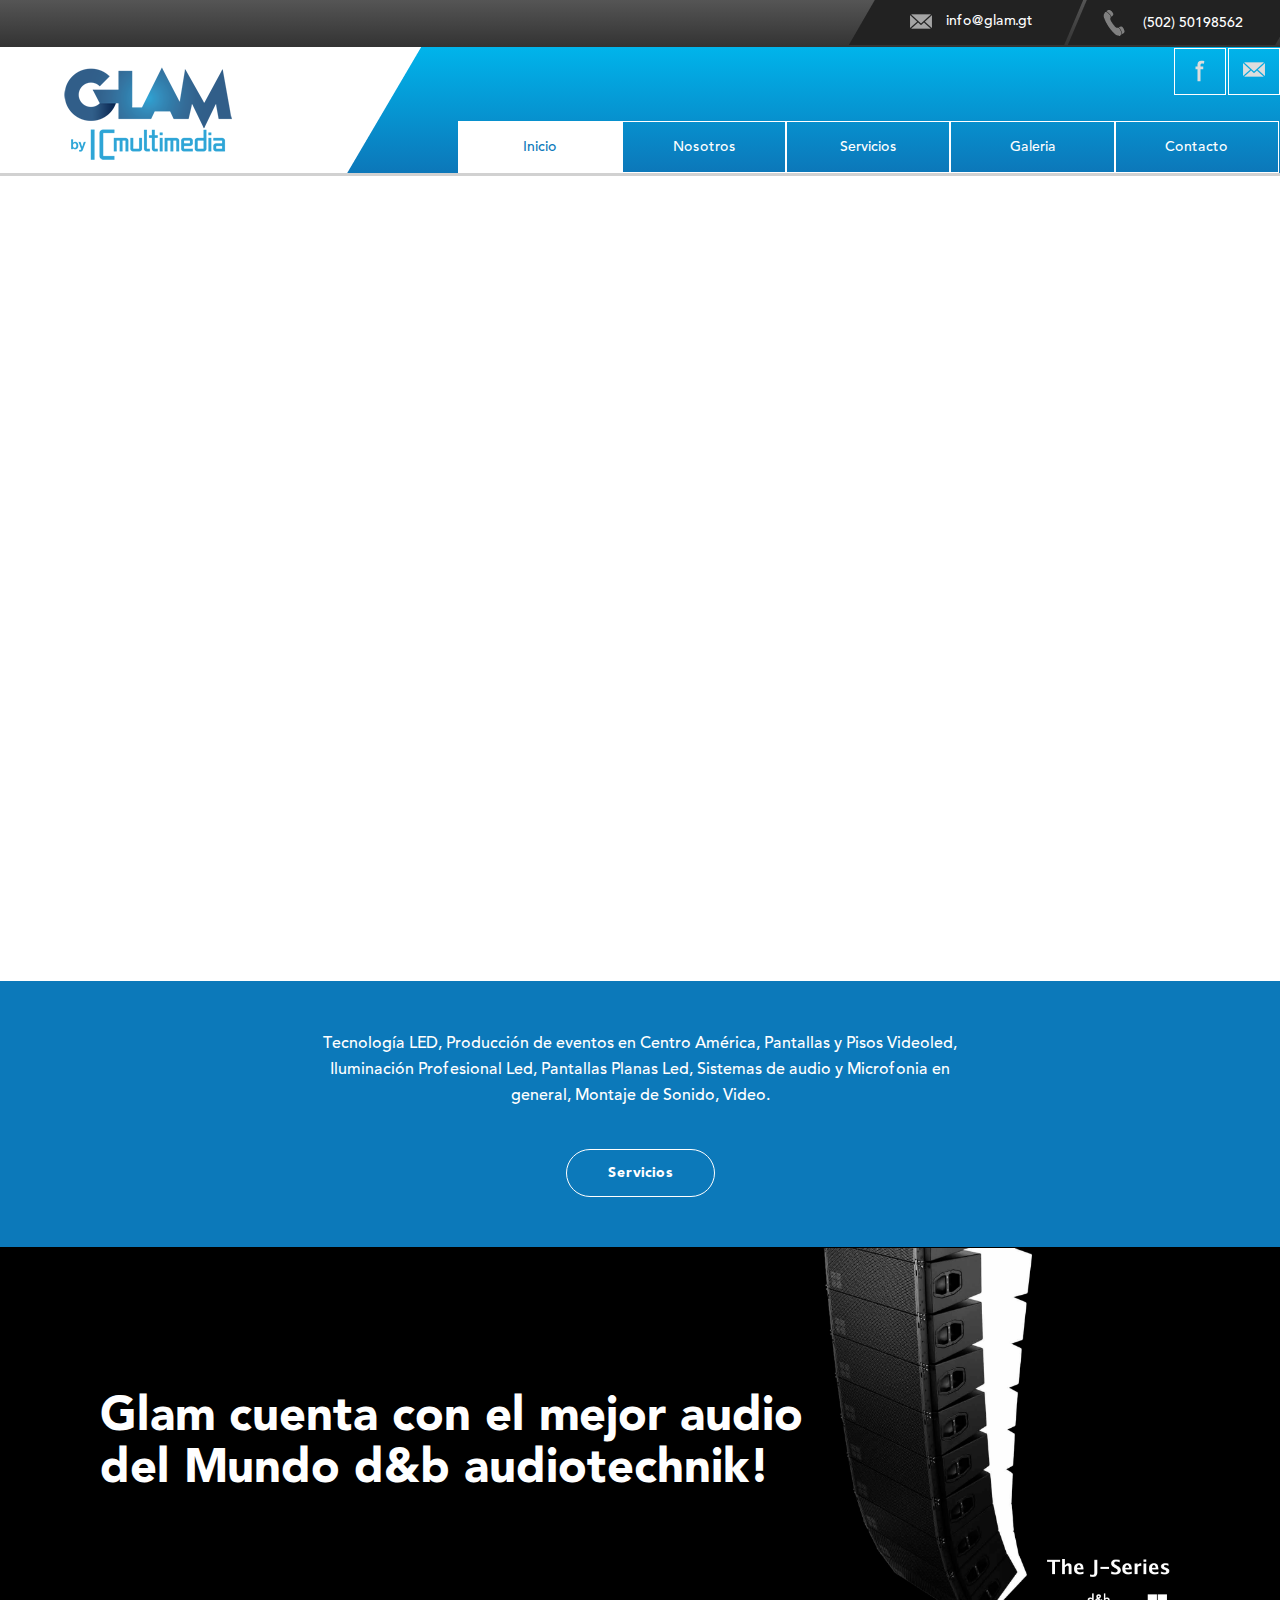
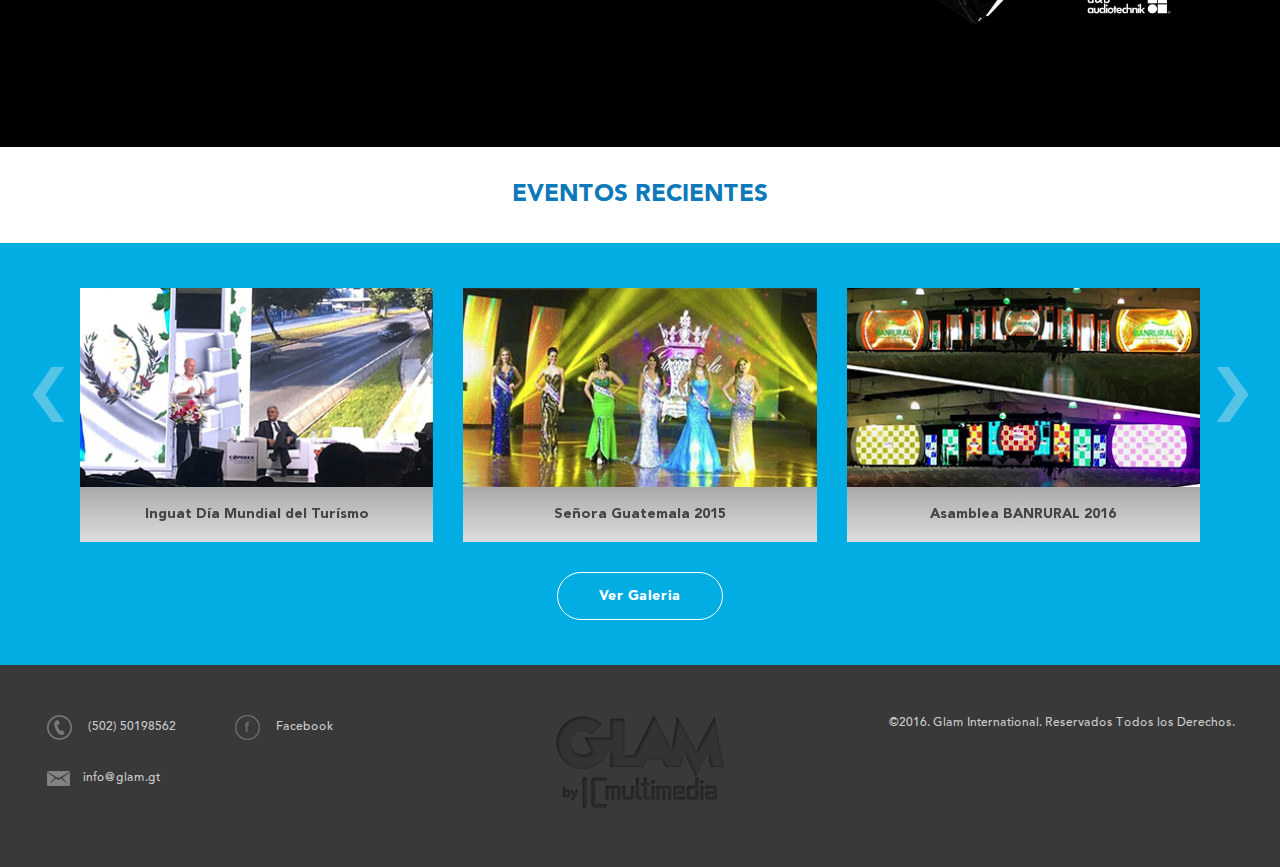
<file: index.html>
<!DOCTYPE html>
<html>
<head>
<meta charset="utf-8">
<meta name="viewport" content="width=device-width, initial-scale=1.0, user-scalable=no">
<meta name="keywords" content="tecnología LED, producción de eventos en Centro América, pantallas y pisos videoled, iluminación profesional led, pantallas planas led sistemas de audio y microfonia en general, montaje de sonido, iluminación y video" />
<meta name="description" content=" Tecnología LED, producción de eventos en Centro América, pantallas y pisos videoled, iluminación profesional led, pantallas planas led sistemas de audio y microfonia en general, montaje de sonido, iluminación y video" />

<link rel="stylesheet" type="text/css" href="css/bootstrap.css">
<link rel="stylesheet" type="text/css" href="css/all.css">
<link rel="stylesheet" type="text/css" href="css/fancybox.css">
<link rel="stylesheet" type="text/css" href="css/fonts.css">
<script src="js/jquery.js"></script>
<script src="js/bootstrap.js"></script>
<script src="js/fancybox.js"></script>
<link rel="shortcut icon" href="images/favicon.ico" type="image/x-icon">
<link rel="icon" href="images/favicon.ico" type="image/x-icon">
	<title>GLAM INTERNATIONAL</title>
  <meta name="google-site-verification" content="52lD4oOutCfhYsuH-i0SWv2_I3N_Fh8oRoFWXRzIprU" />
</head>

<body>
<header>
	<div class="tel_email">
		<div class="tel">
			<span><img src="images/telefono.png"></span><label>(502) 50198562</label>
		</div>
		<div class="email">
			<span><img src="images/email.png"></span><a href="mailto:info@glam.gt"> info@glam.gt</a>
		</div>
	</div>
	<div class="logo_menu">
		<div class="row">
			<div class="col-md-4 logo">
				<img src="images/logo.png">
			</div>
			<div class="col-md-8">
			<div class="row">
				<div class="col-md-12 social_link"><a href="https://www.facebook.com/GLAM-Sound-Video-Lighting-206620396357316/?fref=ts" target="blank"  class="facebook"></a><a href="mailto:info@glam.gt" class="email_link"></a></div>
				<div class="col-md-12 menu_head">
					<nav class="navbar navbar-default">
  <div class="container-fluid">
    <!-- Brand and toggle get grouped for better mobile display -->
    <div class="navbar-header">
      <button type="button" class="navbar-toggle collapsed" data-toggle="collapse" data-target="#bs-example-navbar-collapse-1" aria-expanded="false">
        <span class="sr-only">Toggle navigation</span>
        <span class="icon-bar"></span>
        <span class="icon-bar"></span>
        <span class="icon-bar"></span>
      </button>

    </div>

    <!-- Collect the nav links, forms, and other content for toggling -->
    <div class="collapse navbar-collapse" id="bs-example-navbar-collapse-1">
      <ul class="nav navbar-nav">
        <li class="active"><a href="index.html">Inicio<span class="sr-only">(current)</span></a></li>
        <li><a href="nosotros.html">Nosotros</a></li>
            <li><a href="servicios.html">Servicios</a></li>
        <li><a href="galeria.html">Galeria</a></li>
        <li><a href="#" data-toggle="modal" data-target="#myModal" >Contacto</a></li>

      </ul>


    </div><!-- /.navbar-collapse -->
  </div><!-- /.container-fluid -->
</nav>
				</div>
				</div>
			</div>
		</div>
	</div>
</header>
 <section class="video_yt">
   <iframe id="video-background" src="https://www.youtube.com/embed/mdgG0YgyB88?rel=0&controls=0&showinfo=0&autoplay=1&html5=1&allowfullscreen=true&wmode=transparent" frameborder="0" allowfullscreen></iframe>
 </section>
<section class="slider-home">
<div class="overlay_slide">
<h1>Sound, Video & Lighting </h1>
</div>
	<div id="carousel-example-generic" class="carousel slide" data-ride="carousel">

  <ol class="carousel-indicators">
    <li data-target="#carousel-example-generic" data-slide-to="0" class="active"></li>
    <li data-target="#carousel-example-generic" data-slide-to="1"></li>
		<li data-target="#carousel-example-generic" data-slide-to="2"></li>
		<li data-target="#carousel-example-generic" data-slide-to="3"></li>
       <li data-target="#carousel-example-generic" data-slide-to="4"></li>

  </ol>


  <div class="carousel-inner" role="listbox">
		<div class="item active">
			<img src="images/inguat.jpg" alt="..." class="adaptar">
			<div class="carousel-caption">

			</div>
		</div>
		<div class="item">
			<img src="images/glamin.jpg" alt="..." class="adaptar">
			<div class="carousel-caption">

			</div>
		</div>
   <div class="item">
      <img src="images/slide3.jpg" alt="..." class="adaptar">
      <div class="carousel-caption">

      </div>
    </div>
    <div class="item">
      <img src="images/slide1.jpg" alt="..." class="adaptar">
      <div class="carousel-caption">

      </div>
    </div>
    <div class="item">
      <img src="images/slide2.jpg" alt="..." class="adaptar">
      <div class="carousel-caption">

      </div>
    </div>


  </div>


</div>
</section>
<section class="welcome">
  <p>Tecnología LED, Producción de eventos en Centro América, Pantallas y Pisos Videoled, Iluminación Profesional Led, Pantallas Planas Led, Sistemas de audio y Microfonia en general, Montaje de Sonido, Video.</p>

<a href="servicios.html" class="link">Servicios</a>
</section>
<section class="mejor_audio">
<h1>Glam cuenta con el mejor audio <br>
	 del Mundo d&b audiotechnik!</h1>
</section>
<section class="eventos_recientes">
	<div class="title">
		<h1>EVENTOS RECIENTES</h1>
	</div>
	<div class="slide_eventos">
   <div id="slide-eventos" class="carousel slide slide_eventos2 desktop" data-ride="carousel">


  <!-- Wrapper for slides -->
  <div class="carousel-inner" role="listbox">
    <div class="item active">
   <div class="row">

		 <div class="col-md-4">
					<div class="evento">
			 <a href="#">

			 </a>
		 <img src="images/reciente.jpg" class="adaptar">
			 </div>
			 <div class="title_evento">
				<h2>Inguat Día Mundial del Turísmo</h2>
			 </div>
		 </div>
		 <div class="col-md-4">
					<div class="evento">
			 <a href="#">

			 </a>
		 <img src="images/e3.jpg" class="adaptar">
			 </div>
			 <div class="title_evento">
				<h2>Señora Guatemala 2015</h2>
			 </div>
		 </div>
		 <div class="col-md-4">
					<div class="evento">
			 <a href="#">

			 </a>
		 <img src="images/e4.jpg" class="adaptar">
			 </div>
			 <div class="title_evento">
				<h2>Asamblea BANRURAL 2016</h2>
			 </div>
		 </div>



   </div>
    </div>
    <div class="item">
      <div class="row">


				<div class="col-md-4">
			 			<div class="evento">
			 	 <a href="#">

			 	 </a>
			  <img src="images/evento10.jpg" class="adaptar">
			 	 </div>
			 	 <div class="title_evento">
			 		<h2>TUPPERWARE 2015</h2>
			 	 </div>
			  </div>

			  <div class="col-md-4">
			 	 <div class="evento">
			 	 <a href="#">

			 	 </a>
			 		 <img src="images/evento02.png" class="adaptar">
			 	 </div>
			 	 <div class="title_evento">
			 		<h2>IX Foro De La Competividad De Las Américas</h2>
			 	 </div>
			  </div>

 <div class="col-md-4">
          <div class="evento">
       <a href="#">

       </a>
         <img src="images/evento1.png" class="adaptar">
       </div>
       <div class="title_evento">
        <h2>Universidad del Valle de tedx</h2>
       </div>
     </div>



   </div>

    </div>

  </div>

  <!-- Controls -->
  <a class="left carousel-control" href="#slide-eventos" role="button" data-slide="prev">
    <span class="flecha-left" aria-hidden="true"><img src="images/derecha.png"></span>
    <span class="sr-only">Previous</span>
  </a>
  <a class="right carousel-control" href="#slide-eventos" role="button" data-slide="next">
   <span class="flecha-right" aria-hidden="true"><img src="images/izquierda.png"></span>
    <span class="sr-only">Next</span>
  </a>
</div>





<!--slider para responsive-->

   <div id="slide-eventos2" class="carousel slide slide_eventos responsive" data-ride="carousel">


  <!-- Wrapper for slides -->
  <div class="carousel-inner" role="listbox">

<div class="item active">
	<div class="col-md-12">
			 <div class="evento">
		<a href="#">

		</a>
	<img src="images/reciente.jpg" class="adaptar">
		</div>
		<div class="title_evento">
		 <h2>Inguat Día Mundial del Turísmo</h2>
		</div>
	</div>
</div>



		<div class="item">
			<div class="col-md-12">
					 <div class="evento">
				<a href="#">

				</a>
			<img src="images/e3.jpg" class="adaptar">
				</div>
				<div class="title_evento">
				 <h2>Señora Guatemala 2015</h2>
				</div>
			</div>
		</div>


		<div class="item">
			<div class="col-md-12">
					 <div class="evento">
				<a href="#">

				</a>
			<img src="images/e4.jpg" class="adaptar">
				</div>
				<div class="title_evento">
				 <h2>Asamblea BANRURAL 2016</h2>
				</div>
			</div>
		</div>



        <div class="item">
         <div class="col-md-12">
          <div class="evento">
       <a href="#">

       </a>
         <img src="images/evento10.jpg" class="adaptar">
       </div>
       <div class="title_evento">
        <h2>TUPPERWARE 2015</h2>
       </div>
     </div>
    </div>
        <div class="item">
         <div class="col-md-12">
          <div class="evento">
       <a href="#">

       </a>
         <img src="images/evento02.png" class="adaptar">
       </div>
       <div class="title_evento">
        <h2>IX Foro De La Competividad De Las Américas</h2>
       </div>
     </div>
    </div>
    <div class="item">



     <div class="col-md-12">
       <div class="evento">
       <a href="#">

       </a>
         <img src="images/evento1.png" class="adaptar">
       </div>
       <div class="title_evento">
        <h2>Universidad del Valle de tedx</h2>
       </div>
     </div>
    </div>

     <div class="item">
     <div class="col-md-12">
          <div class="evento">
       <a href="#">

       </a>
         <img src="images/evento2.png" class="adaptar">
       </div>
       <div class="title_evento">
        <h2>Set Virtual Albavisión</h2>
       </div>
     </div>
     </div>




     <div class="item">
     <div class="col-md-12">
          <div class="evento">
       <a href="#">

       </a>
         <img src="images/evento3.png" class="adaptar">
       </div>
       <div class="title_evento">
        <h2>Montaje, Debate Presidencial</h2>
       </div>
     </div>
     </div>





  </div>

  <!-- Controls -->
  <a class="left carousel-control" href="#slide-eventos2" role="button" data-slide="prev">
    <span class="flecha-left" aria-hidden="true"><img src="images/derecha.png"></span>
    <span class="sr-only">Previous</span>
  </a>
  <a class="right carousel-control" href="#slide-eventos2" role="button" data-slide="next">
   <span class="flecha-right" aria-hidden="true"><img src="images/izquierda.png"></span>
    <span class="sr-only">Next</span>
  </a>
</div>



<a href="galeria.html" class="link">Ver Galeria</a>


  </div>

</section>

<!--section class="testimoniales">
<div class="slide_test">
  <h1>TESTIMONIALES</h1>
  <div class="slide_testimonios">
    <div id="testimonios" class="carousel slide" data-ride="carousel">



  <div class="carousel-inner" role="listbox">
    <div class="item active">
   <div class="row">
     <div class="col-md-6">
       <div class="testimonio1">
       <img src="images/test.png">
       <p></p>
       <span></span>
         <p>Exelente equipo de trabajo </p>
       </div>
     </div>
     <div class="col-md-6">
              <div class="testimonio1">
              <img src="images/test.png">
              <p></p>
                 <span></span>
         <p>Nuestro evento fue un exito gracias a ellos.</p>
       </div>
     </div>
   </div>
    </div>
    <div class="item">
     <div class="row">
     <div class="col-md-6">
        <div class="testimonio1">
         <img src="images/test.png">
         <p></p>
         <span></span>
         <p>Muy profesionales</p>
       </div>
     </div>
     <div class="col-md-6">
        <div class="testimonio1">
             <img src="images/test.png">
              <p></p>
                 <span></span>
         <p>Me encanto todo </p>
       </div>
     </div>
   </div>
    </div>

  </div>


</div>
  </div>
  </div>
</section-->

<footer>
  <div class="row">
    <div class="row">
      <div class="col-md-4">
        <div class="row">
          <div class="col-md-6">
          <p><span><img src="images/tel_footer.png"></span> (502) 50198562</p>
                   <a href="mailto;info@glam.gt"><span><img src="images/email_footer.png"></span>info@glam.gt</a>
          <!--a href="mailto:info@icmultimedia.co"><span><img src="images/email_footer.png"></span> info@icmultimedia.co</a-->
          </div>
          <div class="col-md-6">
             <a href="https://www.facebook.com/GLAM-Sound-Video-Lighting-206620396357316/?fref=ts" target="blank"><span><img src="images/face_footer.png"></span> Facebook</a>

          </div>
        </div>
      </div>
      <div class="col-md-4 logo_foot">
      	<img src="images/logo_footer.png">
      </div>
      <div class="col-md-4 reservados">
      	<p>©2016. Glam International. Reservados Todos los Derechos.</p>
      	<!--small>Desarrollado por <a href="http://dcsguatemala.com/" target="blank">DCSguatemala</a></small-->
      </div>
    </div>
  </div>
</footer>


<!-- Modal de contacto-->
<div class="modal fade" id="myModal" tabindex="-1" role="dialog" aria-labelledby="myModalLabel">
  <div class="modal-dialog" role="document">
    <div class="modal-content">
      <div class="modal-header">
        <button type="button" class="close" data-dismiss="modal" aria-label="Close"><span aria-hidden="true">&times;</span></button>
        <h4 class="modal-title" id="myModalLabel">CONTACTO</h4>
      </div>
      <div class="modal-body">
     <div class="row">
  <div class="col-md-6">
  <div class="form_body">
  <div class="row">


  <!-- formulario begin-->

  	<!-- formulario begin-->

  		<!-- formulario begin-->

  			<!-- formulario begin-->

<form name="contactform" method="post" action="enviar_formulario_contacto.php">
  <!--<input type="hidden" name="success" value="http://www.dcsguatemala.com/lab03/index.html" /> -->
    <div class="col-md-12">
      <label for="first_name">Nombres *</label>
     <input  type="text" name="first_name" maxlength="50" size="30" class="form-control">
    </div>

    <!--  quitar  input-->

    <div class="col-md-12">
      <label for="last_name">Apellidos *</label>
     <input  type="text" name="last_name" maxlength="50" size="30" class="form-control">
    </div>
    <div class="col-md-12">
     <label for="email">Correo Electrónico*</label>
       <input  type="text" name="email" maxlength="80" size="30" class="form-control">
    </div>

	<div class="col-md-12">
	  <label for="telephone">Número Telefónico</label>
     <input  type="text" name="telephone" maxlength="30" size="30" class="form-control">
    </div>

    <div class="col-md-12">

  <label for="comments">Comentario *</label>
       <textarea  name="comments" maxlength="1000" cols="25" rows="6" class="form-control"></textarea>
    </div>
    <!-- <div class="recaptcha">
      <img src="images/recaptcha.jpg">
    </div>-->
    <div class="send-btn">
         <button type="submit" class="send">ENVIAR</button>
         </div>
         <p>Tú información es confidencial, no será compartida</p>
    </div>
    </div>
  </div>
</form>

<!-- *** -->

  <div class="col-md-6 social-contact">
  <img src="images/promo_cas4_2x.png" class="contact_img">
  <div class="col-md-12">
      <span><img src="images/telefono.png"></span><label>(502) 50198562</label>
  </div>
  <div class="col-md-12">
      <span><img src="images/email.png"></span><a href="mailto:info@glam.gt"> info@glam.gt</a>
      </div>
      <div class="col-md-12 social_link"><a href="https://www.facebook.com/btwomarketing?fref=ts" class="facebook"></a></div>
  </div>
      </div>
      </div>

    </div>
  </div>
</div>
<script>
	$('.slide_eventos2').carousel({
	interval:9000
})
</script>
<script>
  $(document).ready(function() {
    $( "#foo" ).slideUp( 300 ).delay( 10000 ).fadeIn( 400 );
});
</script>

<script type="text/javascript">
$(document).ready(function() {
    setTimeout(function() {
        $(".video_yt").fadeOut(1500);
    },35000);
});
</script>


<script type="text/javascript">
$(document).ready(function() {
    setTimeout(function() {
        $(".slider-home").fadeIn(1500);
    },36000);
});
</script>
</body>
</html>
</file>
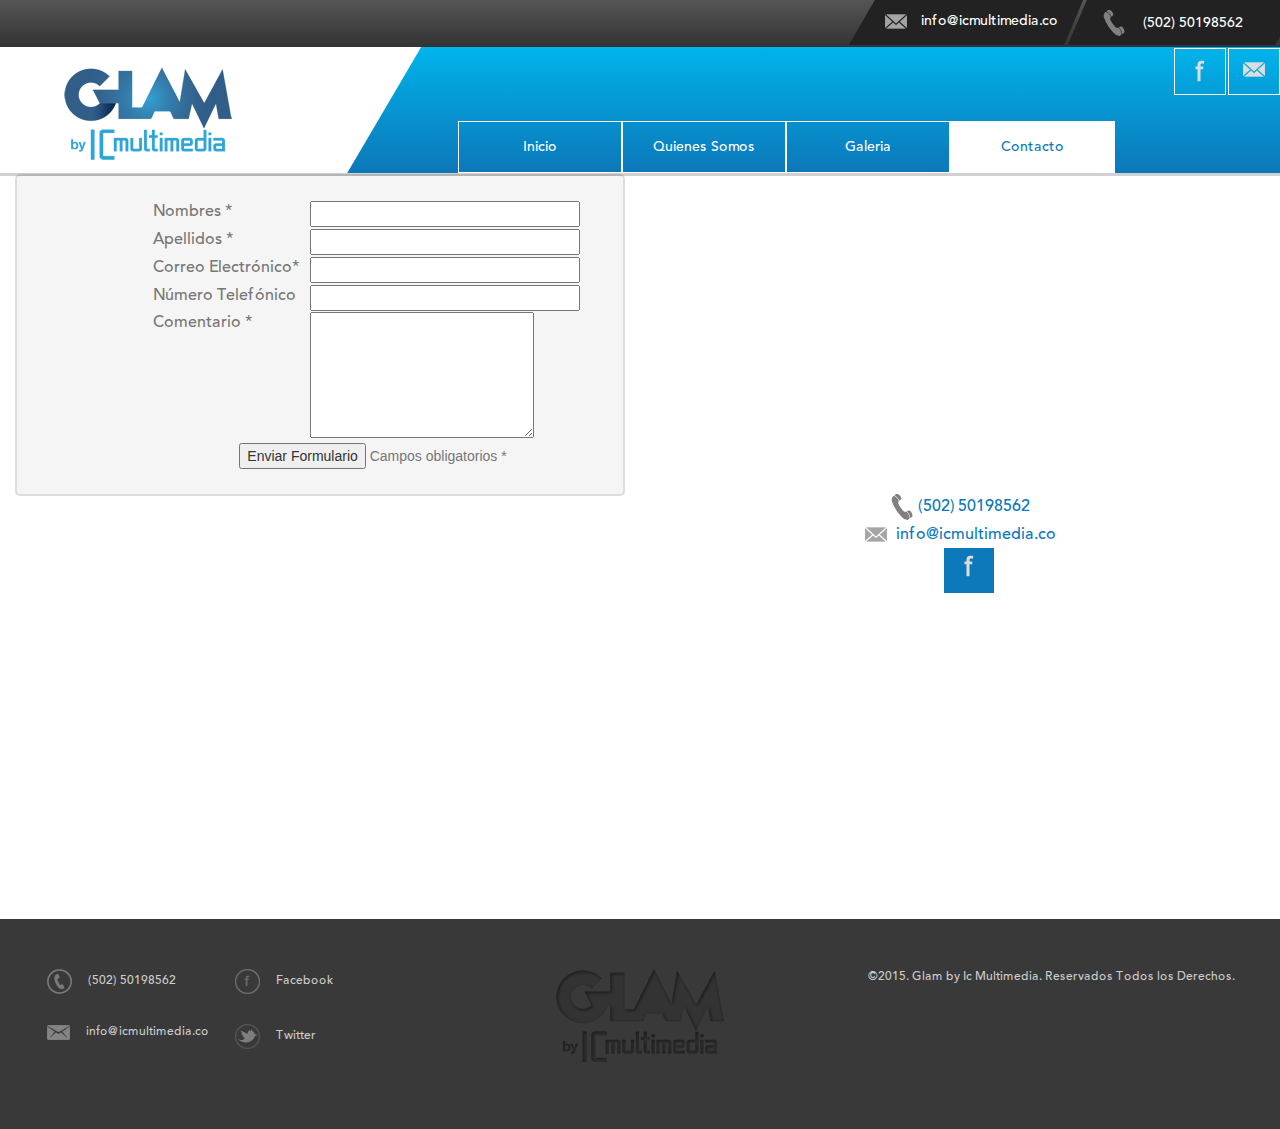
<file: contacto.html>
<!DOCTYPE html>
<html>
<head>
<meta charset="utf-8">
<meta name="viewport" content="width=device-width, initial-scale=1.0, user-scalable=no">
<link rel="stylesheet" type="text/css" href="css/bootstrap.css">
<link rel="stylesheet" type="text/css" href="css/all.css">
<link rel="stylesheet" type="text/css" href="css/fancybox.css">
<link rel="stylesheet" type="text/css" href="css/fonts.css">
<script src="js/jquery.js"></script>
<script src="js/bootstrap.js"></script>
<script src="js/fancybox.js"></script>
<link rel="shortcut icon" href="images/favicon.ico" type="image/x-icon">
<link rel="icon" href="images/favicon.ico" type="image/x-icon">
	<title>GLAM</title>
</head>
<body>
<header>
	<div class="tel_email">
		<div class="tel">
			<span><img src="images/telefono.png"></span><label>(502) 50198562</label>
		</div>
		<div class="email">
			<span><img src="images/email.png"></span><a href="mailto:info@icmultimedia.co"> info@icmultimedia.co</a>
		</div>
	</div>
	<div class="logo_menu">
		<div class="row">
			<div class="col-md-4 logo">
				<img src="images/logo.png">
			</div>
			<div class="col-md-8">
			<div class="row">
				<div class="col-md-12 social_link"><a href="#" class="facebook"></a><a href="#" class="email_link"></a></div>
				<div class="col-md-12 menu_head">
					<nav class="navbar navbar-default">
  <div class="container-fluid">
    <!-- Brand and toggle get grouped for better mobile display -->
    <div class="navbar-header">
      <button type="button" class="navbar-toggle collapsed" data-toggle="collapse" data-target="#bs-example-navbar-collapse-1" aria-expanded="false">
        <span class="sr-only">Toggle navigation</span>
        <span class="icon-bar"></span>
        <span class="icon-bar"></span>
        <span class="icon-bar"></span>
      </button>

    </div>

    <!-- Collect the nav links, forms, and other content for toggling -->
    <div class="collapse navbar-collapse" id="bs-example-navbar-collapse-1">
      <ul class="nav navbar-nav">
        <li><a href="index.html">Inicio<span class="sr-only">(current)</span></a></li>
        <li><a href="nosotros.html">Quienes Somos</a></li>
        <li><a href="galeria.html">Galeria</a></li>
        <li class="active"><a href="contacto.html" data-toggle="modal">Contacto</a></li>

      </ul>


    </div><!-- /.navbar-collapse -->
  </div><!-- /.container-fluid -->
</nav>
				</div>
				</div>
			</div>
		</div>
	</div>
</header>


<section class="body-contacto">
     <div class="row">
  <div class="col-md-6">
  <div class="form_body row">
 <form name="contactform" method="post" action="enviar_formulario_contacto.php">


  <table width="450px" align="right">

<tr>

 <td valign="top">

  <label for="first_name"><font family="Arial, Helvetica, sans-serif" color="#777">Nombres *</font></label>

 </td>

 <td valign="top">

  <input  type="text" name="first_name" maxlength="50" size="30">

 </td>

</tr>

<tr>

 <td valign="top">

  <label for="last_name"><font family="Arial, Helvetica, sans-serif" color="#777">Apellidos *</font></label>

 </td>

 <td valign="top">

  <input  type="text" name="last_name" maxlength="50" size="30">

 </td>

</tr>

<tr>

 <td valign="top">

  <label for="email"><font family="Arial, Helvetica, sans-serif" color="#777">Correo Electrónico*</font></label>

 </td>

 <td valign="top">

  <input  type="text" name="email" maxlength="80" size="30">

 </td>

</tr>

<tr>

 <td valign="top">

  <label for="telephone"><font family="Arial, Helvetica, sans-serif" color="#777">Número Telefónico</font></label>

 </td>

 <td valign="top">

  <input  type="text" name="telephone" maxlength="30" size="30">

 </td>

</tr>

<tr>

 <td valign="top">

  <label for="comments"><font family="Arial, Helvetica, sans-serif" color="#777">Comentario *</font></label>

 </td>

 <td valign="top">

  <textarea  name="comments" maxlength="1000" cols="25" rows="6"></textarea>

 </td>

</tr>

<tr>

 <td colspan="2" style="text-align:center">

  <input type="submit" value="Enviar Formulario">
  <font color="#777">Campos obligatorios

 *</font></td>

</tr>

</table>
</form>
    </div>
  </div>
</form>

<!-- *** -->

  <div class="col-md-6 social-contact">
  <div class="col-md-12">
      <span><img src="images/telefono.png"></span><label>(502) 50198562</label>
  </div>
  <div class="col-md-12">
      <span><img src="images/email.png"></span><a href="mailto:info@icmultimedia.co"> info@icmultimedia.co</a>
      </div>
      <div class="col-md-12 social_link"><a href="#" class="facebook"></a></div>
  </div>
      </div>
</section>


<footer>
  <div class="row">
    <div class="row">
      <div class="col-md-4">
        <div class="row">
          <div class="col-md-6">
          <p><span><img src="images/tel_footer.png"></span> (502) 50198562</p>
          <a href="mailto:info@icmultimedia.co"><span><img src="images/email_footer.png"></span> info@icmultimedia.co</a>
          </div>
          <div class="col-md-6">
            <a href="#"><span><img src="images/face_footer.png"></span> Facebook</a>
            <a href="#"><span><img src="images/tw_footer.png"></span> Twitter</a>
          </div>
        </div>
      </div>
      <div class="col-md-4 logo_foot">
      	<img src="images/logo_footer.png">
      </div>
      <div class="col-md-4 reservados">
      	<p>©2015. Glam by Ic Multimedia. Reservados Todos los Derechos.</p>
				<!--small>Desarrollado por <a href="http://dcsguatemala.com/" target="blank">DCSguatemala</a></small-->
      </div>
    </div>
  </div>
</footer>


<!-- Modal de contacto-->
<div class="modal fade" id="myModal" tabindex="-1" role="dialog" aria-labelledby="myModalLabel">
  <div class="modal-dialog" role="document">
    <div class="modal-content">
      <div class="modal-header">
        <button type="button" class="close" data-dismiss="modal" aria-label="Close"><span aria-hidden="true">&times;</span></button>
        <h4 class="modal-title" id="myModalLabel">CONTACTO</h4>
      </div>
      <div class="modal-body">
     <div class="row">
  <div class="col-md-6">
  <div class="form_body">
  <div class="row">


  <!-- formulario begin-->

  	<!-- formulario begin-->

  		<!-- formulario begin-->

  			<!-- formulario begin-->

<form name="contactform" method="post" action="enviar_formulario_contacto.php">

    <div class="col-md-12">
      <input type="text" name="nombres" value="" 0="" class="form-control" placeholder="Nombre y Apellido" required="">
    </div>

    <!--  quitar  input-->

    <div class="col-md-12">
      <input type="email" name="correo" value="" 0="" class="form-control" placeholder="correo" required="">
    </div>
    <div class="col-md-12">
      <input type="tel" name="telefono" value="" 0="" class="form-control" placeholder="telefono" required="">
    </div>

	<div class="col-md-12">
      <input type="text" name="asunto" value="" 0="" class="form-control" placeholder="asunto"  required="">
    </div>

    <div class="col-md-12">
      <textarea name="mensaje" cols="40" rows="10" 0="" class="form-control" placeholder="Mensaje" required=""></textarea>
    </div>
    <!-- <div class="recaptcha">
      <img src="images/recaptcha.jpg">
    </div>-->
    <div class="send-btn">
         <button type="submit" class="send">ENVIAR</button>
         </div>
         <p>Tú información es confidencial, no será compartida</p>
    </div>
    </div>
  </div>
</form>

<!-- *** -->

  <div class="col-md-6 social-contact">
  <div class="col-md-12">
      <span><img src="images/telefono.png"></span><label>(502) 50198562</label>
  </div>
  <div class="col-md-12">
      <span><img src="images/email.png"></span><a href="mailto:info@icmultimedia.co"> info@icmultimedia.co</a>
      </div>
      <div class="col-md-12 social_link"><a href="#" class="facebook"></a></div>
  </div>
      </div>
      </div>

    </div>
  </div>
</div>
<script>
	$('.slide_eventos2').carousel({
	interval:9000
})
</script>
</body>
</html>
</file>
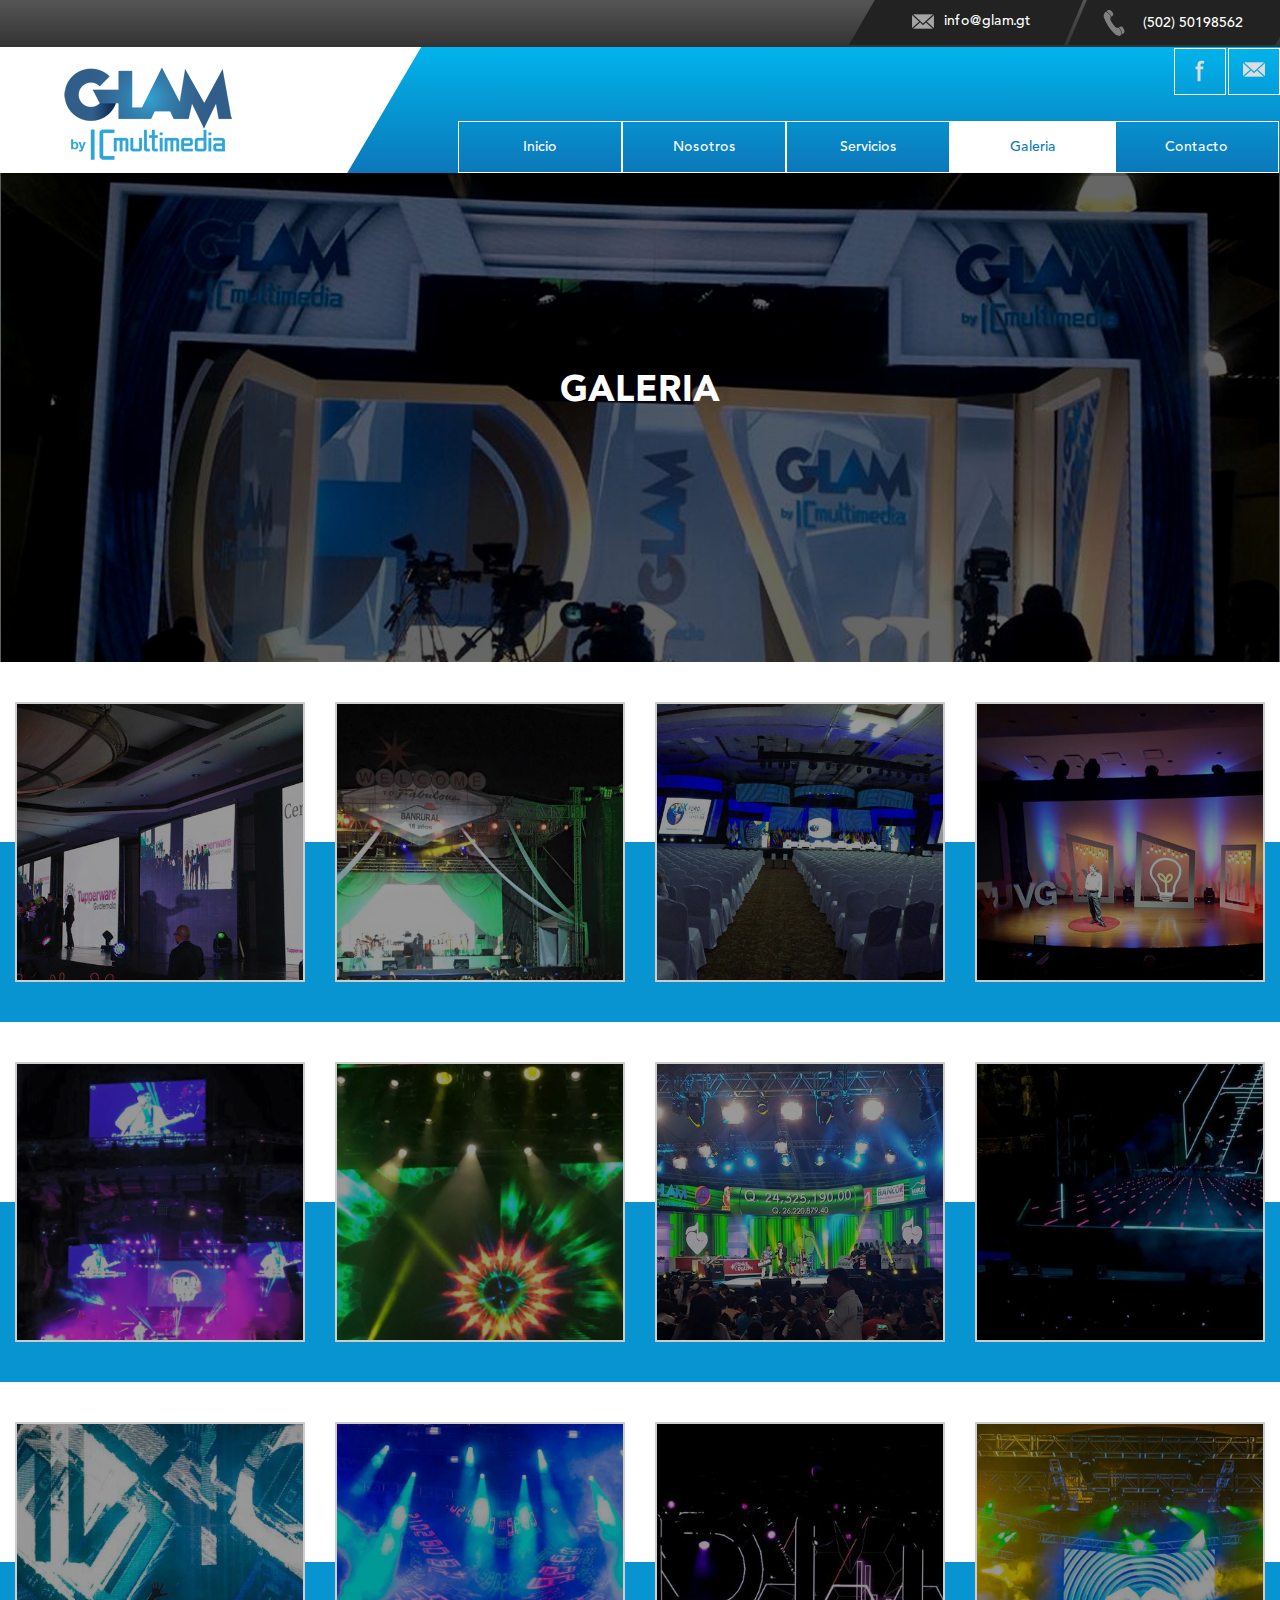
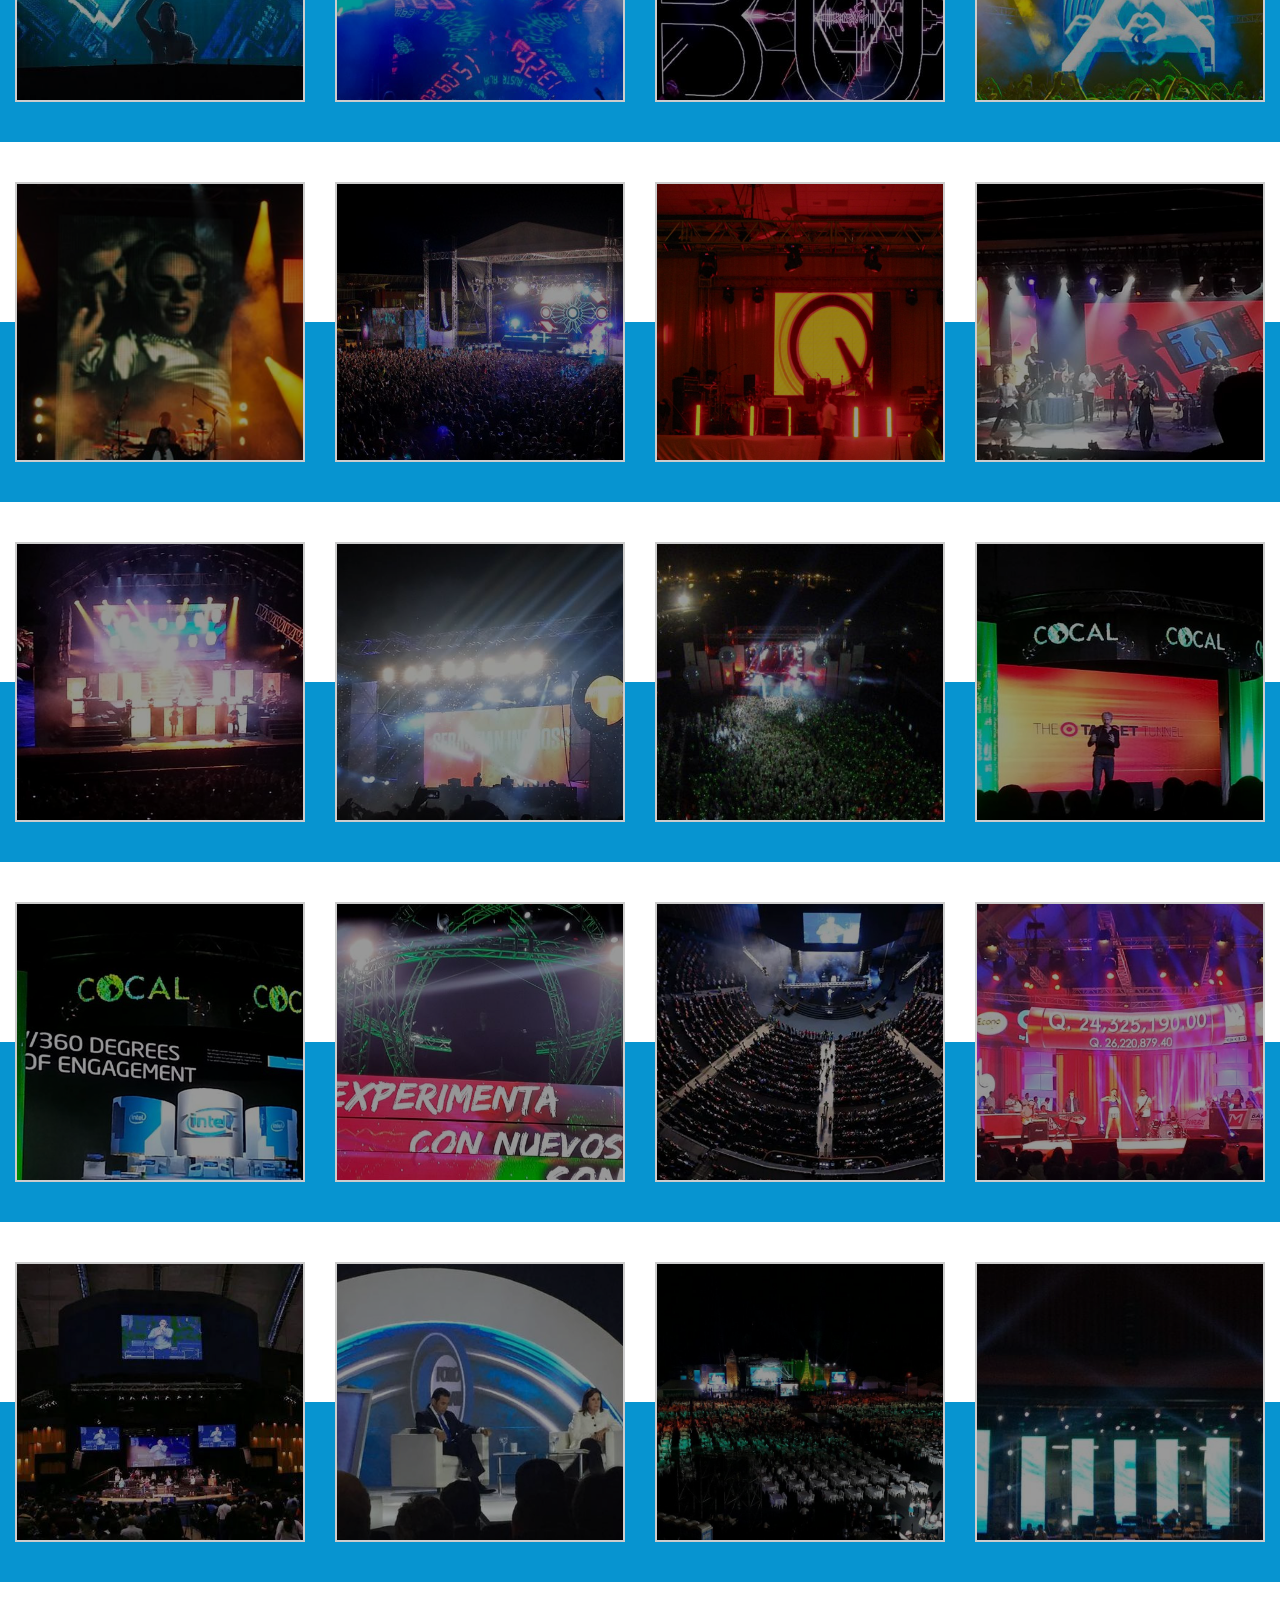
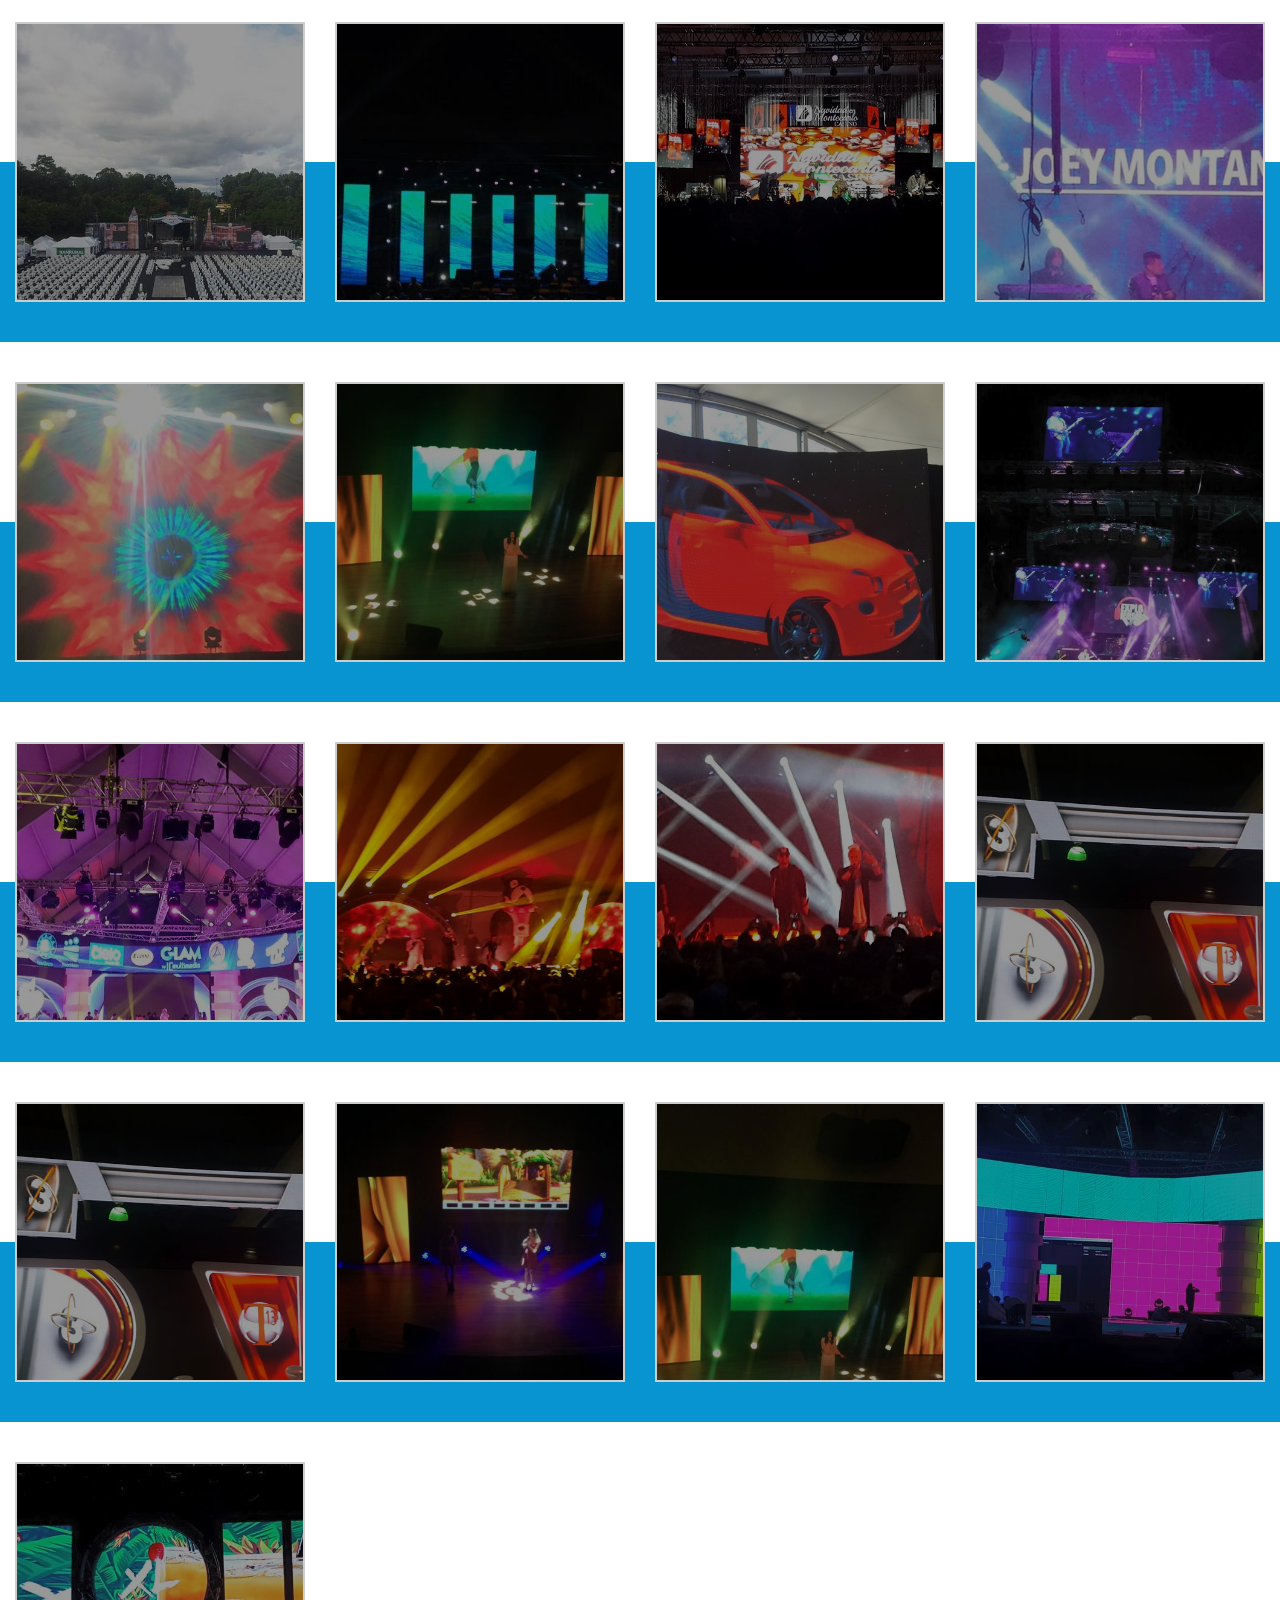
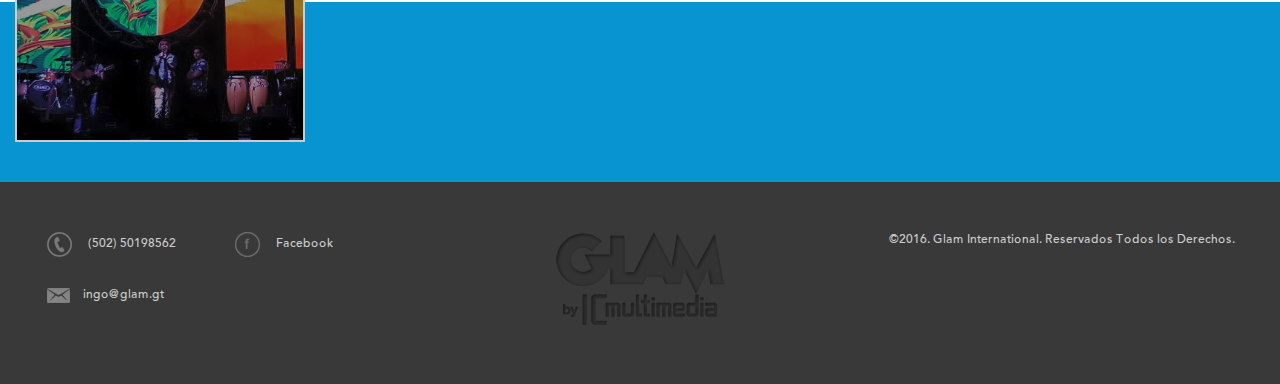
<file: galeria.html>
<!DOCTYPE html>
<html>
<head>
<meta charset="utf-8">
<meta name="viewport" content="width=device-width, initial-scale=1.0, user-scalable=no">
<meta name="keywords" content="tecnología LED, producción de eventos en Centro América, pantallas y pisos videoled, iluminación profesional led, pantallas planas led sistemas de audio y microfonia en general, montaje de sonido, iluminación y video" />
<meta name="description" content=" Tecnología LED, producción de eventos en Centro América, pantallas y pisos videoled, iluminación profesional led, pantallas planas led sistemas de audio y microfonia en general, montaje de sonido, iluminación y video" />
<link rel="stylesheet" type="text/css" href="css/bootstrap.css">
<link rel="stylesheet" type="text/css" href="css/all.css">
<link rel="stylesheet" type="text/css" href="css/fancybox.css">
<link rel="stylesheet" type="text/css" href="css/fonts.css">
<script src="js/jquery.js"></script>
<script src="js/bootstrap.js"></script>
<script src="js/fancybox.js"></script>
<link rel="shortcut icon" href="images/favicon.ico" type="image/x-icon">
<link rel="icon" href="images/favicon.ico" type="image/x-icon">
	<title>GLAM INTERNATIONAL</title>
</head>
<body>
<header>
	<div class="tel_email">
		<div class="tel">
			<span><img src="images/telefono.png"></span><label>(502) 50198562</label>
		</div>
		<div class="email">
			<span><img src="images/email.png"></span><a href="mailto:info@glam.gt">info@glam.gt</a>
		</div>
	</div>
	<div class="logo_menu">
		<div class="row">
			<div class="col-md-4 logo">
				<img src="images/logo.png">
			</div>
			<div class="col-md-8">
			<div class="row">
			 <div class="col-md-12 social_link"><a href="https://www.facebook.com/GLAM-Sound-Video-Lighting-206620396357316/?fref=ts" target="blank"  class="facebook"></a><a href="mailto:info@glam.gt" class="email_link"></a></div>
				<div class="col-md-12 menu_head">
					<nav class="navbar navbar-default">
  <div class="container-fluid">
    <!-- Brand and toggle get grouped for better mobile display -->
    <div class="navbar-header">
      <button type="button" class="navbar-toggle collapsed" data-toggle="collapse" data-target="#bs-example-navbar-collapse-1" aria-expanded="false">
        <span class="sr-only">Toggle navigation</span>
        <span class="icon-bar"></span>
        <span class="icon-bar"></span>
        <span class="icon-bar"></span>
      </button>

    </div>

    <!-- Collect the nav links, forms, and other content for toggling -->
    <div class="collapse navbar-collapse" id="bs-example-navbar-collapse-1">
      <ul class="nav navbar-nav">
        <li><a href="index.html">Inicio<span class="sr-only">(current)</span></a></li>
        <li><a href="nosotros.html">Nosotros</a></li>
         <li><a href="servicios.html">Servicios</a></li>
        <li class="active"><a href="galeria.html">Galeria</a></li>
       <li><a href="#" data-toggle="modal" data-target="#myModal">Contacto</a></li>

      </ul>


    </div><!-- /.navbar-collapse -->
  </div><!-- /.container-fluid -->
</nav>
				</div>
				</div>
			</div>
		</div>
	</div>
</header>

<section class="cover_galery">
  <div class="overlay_nosotros">
    <h1>GALERIA</h1>
  </div>
</section>
<section class="body_galery">
  <div class="row">
    <div class="col-md-12">
      <div class="row">

        <div class="col-md-3">
           <div class="img-galery">
         <a rel="galery" class="fancybox fancybox-title-over" href="images/glam42.jpg">
            <div class="overlay_galery">
              <img src="images/i_cotizar.svg">
            </div>
          </a>
            <img src="images/glam42.jpg">
            </div>
        </div>
     <div class="col-md-3">
            <div class="img-galery">
         <a rel="galery" class="fancybox fancybox-title-over" href="images/glam43.jpg">
            <div class="overlay_galery">
              <img src="images/i_cotizar.svg">
            </div>
          </a>
            <img src="images/glam43.jpg">
            </div>
        </div>
          <div class="col-md-3">
            <div class="img-galery">
         <a rel="galery" class="fancybox fancybox-title-over" href="images/glam40.jpg">
            <div class="overlay_galery">
              <img src="images/i_cotizar.svg">
            </div>
          </a>
            <img src="images/glam40.jpg">
            </div>
        </div>
          <div class="col-md-3">
          <div class="img-galery">
         <a rel="galery" class="fancybox fancybox-title-over" href="images/glam37.jpg">
            <div class="overlay_galery">
              <img src="images/i_cotizar.svg">
            </div>
          </a>
            <img src="images/glam37.jpg">
            </div>
        </div>


      </div>
    </div>


        <div class="col-md-12">
      <div class="row">
        <div class="col-md-3">
          <div class="img-galery">
         <a rel="galery" class="fancybox fancybox-title-over" href="images/gal5.jpg">
            <div class="overlay_galery">
              <img src="images/i_cotizar.svg">
            </div>
          </a>
            <img src="images/gal5.jpg">
            </div>
        </div>
        <div class="col-md-3">
           <div class="img-galery">
         <a rel="galery" class="fancybox fancybox-title-over" href="images/gal6.jpg">
            <div class="overlay_galery">
              <img src="images/i_cotizar.svg">
            </div>
          </a>
            <img src="images/gal6.jpg">
            </div>
        </div>
        <div class="col-md-3">
            <div class="img-galery">
         <a rel="galery" class="fancybox fancybox-title-over" href="images/gal7.jpg">
            <div class="overlay_galery">
              <img src="images/i_cotizar.svg">
            </div>
          </a>
            <img src="images/gal7.jpg">
            </div>
        </div>
       <div class="col-md-3">
          <div class="img-galery">
         <a rel="galery" class="fancybox fancybox-title-over" href="images/glam01.jpg">
            <div class="overlay_galery">
              <img src="images/i_cotizar.svg">
            </div>
          </a>
            <img src="images/glam01.jpg">
            </div>
        </div>
      </div>
    </div>



        <div class="col-md-12">
      <div class="row">

        <div class="col-md-3">
           <div class="img-galery">
         <a rel="galery" class="fancybox fancybox-title-over" href="images/glam02.jpg">
            <div class="overlay_galery">
              <img src="images/i_cotizar.svg">
            </div>
          </a>
            <img src="images/glam02.jpg">
            </div>
        </div>
        <div class="col-md-3">
            <div class="img-galery">
         <a rel="galery" class="fancybox fancybox-title-over" href="images/glam03.jpg">
            <div class="overlay_galery">
              <img src="images/i_cotizar.svg">
            </div>
          </a>
            <img src="images/glam03.jpg">
            </div>
        </div>
        <div class="col-md-3">
            <div class="img-galery">
         <a rel="galery" class="fancybox fancybox-title-over" href="images/glam04.jpg">
            <div class="overlay_galery">
              <img src="images/i_cotizar.svg">
            </div>
          </a>
            <img src="images/glam04.jpg">
            </div>
        </div>
         <div class="col-md-3">
          <div class="img-galery">
         <a rel="galery" class="fancybox fancybox-title-over" href="images/glam05.jpg">
            <div class="overlay_galery">
              <img src="images/i_cotizar.svg">
            </div>
          </a>
            <img src="images/glam05.jpg">
            </div>
        </div>
      </div>
    </div>


<div class="col-md-12">
      <div class="row">

        <div class="col-md-3">
           <div class="img-galery">
         <a rel="galery" class="fancybox fancybox-title-over" href="images/glam06.jpg">
            <div class="overlay_galery">
              <img src="images/i_cotizar.svg">
            </div>
          </a>
            <img src="images/glam06.jpg">
            </div>
        </div>
        <div class="col-md-3">
            <div class="img-galery">
         <a rel="galery" class="fancybox fancybox-title-over" href="images/glam07.jpg">
            <div class="overlay_galery">
              <img src="images/i_cotizar.svg">
            </div>
          </a>
            <img src="images/glam07.jpg">
            </div>
        </div>
        <div class="col-md-3">
            <div class="img-galery">
         <a rel="galery" class="fancybox fancybox-title-over" href="images/glam08.jpg">
            <div class="overlay_galery">
              <img src="images/i_cotizar.svg">
            </div>
          </a>
            <img src="images/glam08.jpg">
            </div>
        </div>
          <div class="col-md-3">
          <div class="img-galery">
         <a rel="galery" class="fancybox fancybox-title-over" href="images/glam09.jpg">
            <div class="overlay_galery">
              <img src="images/i_cotizar.svg">
            </div>
          </a>
            <img src="images/glam09.jpg">
            </div>
        </div>
      </div>
    </div>


<div class="col-md-12">
      <div class="row">

        <div class="col-md-3">
           <div class="img-galery">
         <a rel="galery" class="fancybox fancybox-title-over" href="images/glam10.jpg">
            <div class="overlay_galery">
              <img src="images/i_cotizar.svg">
            </div>
          </a>
            <img src="images/glam10.jpg">
            </div>
        </div>
        <div class="col-md-3">
            <div class="img-galery">
         <a rel="galery" class="fancybox fancybox-title-over" href="images/glam11.jpg">
            <div class="overlay_galery">
              <img src="images/i_cotizar.svg">
            </div>
          </a>
            <img src="images/glam11.jpg">
            </div>
        </div>
        <div class="col-md-3">
            <div class="img-galery">
         <a rel="galery" class="fancybox fancybox-title-over" href="images/glam12.jpg">
            <div class="overlay_galery">
              <img src="images/i_cotizar.svg">
            </div>
          </a>
            <img src="images/glam12.jpg">
            </div>
        </div>
            <div class="col-md-3">
          <div class="img-galery">
         <a rel="galery" class="fancybox fancybox-title-over" href="images/glam13.jpg">
            <div class="overlay_galery">
              <img src="images/i_cotizar.svg">
            </div>
          </a>
            <img src="images/glam13.jpg">
            </div>
        </div>
      </div>
    </div>


<div class="col-md-12">
      <div class="row">

        <div class="col-md-3">
           <div class="img-galery">
         <a rel="galery" class="fancybox fancybox-title-over" href="images/glam14.jpg">
            <div class="overlay_galery">
              <img src="images/i_cotizar.svg">
            </div>
          </a>
            <img src="images/glam14.jpg">
            </div>
        </div>
        <div class="col-md-3">
            <div class="img-galery">
         <a rel="galery" class="fancybox fancybox-title-over" href="images/glam15.jpg">
            <div class="overlay_galery">
              <img src="images/i_cotizar.svg">
            </div>
          </a>
            <img src="images/glam15.jpg">
            </div>
        </div>
        <div class="col-md-3">
            <div class="img-galery">
         <a rel="galery" class="fancybox fancybox-title-over" href="images/glam17.jpg">
            <div class="overlay_galery">
              <img src="images/i_cotizar.svg">
            </div>
          </a>
            <img src="images/glam17.jpg">
            </div>
        </div>
          <div class="col-md-3">
          <div class="img-galery">
         <a rel="galery" class="fancybox fancybox-title-over" href="images/glam18.jpg">
            <div class="overlay_galery">
              <img src="images/i_cotizar.svg">
            </div>
          </a>
            <img src="images/glam18.jpg">
            </div>
        </div>
      </div>
    </div>


<div class="col-md-12">
      <div class="row">

        <div class="col-md-3">
           <div class="img-galery">
         <a rel="galery" class="fancybox fancybox-title-over" href="images/glam19.jpg">
            <div class="overlay_galery">
              <img src="images/i_cotizar.svg">
            </div>
          </a>
            <img src="images/glam19.jpg">
            </div>
        </div>
        <div class="col-md-3">
            <div class="img-galery">
         <a rel="galery" class="fancybox fancybox-title-over" href="images/glam20.jpg">
            <div class="overlay_galery">
              <img src="images/i_cotizar.svg">
            </div>
          </a>
            <img src="images/glam20.jpg">
            </div>
        </div>
        <div class="col-md-3">
            <div class="img-galery">
         <a rel="galery" class="fancybox fancybox-title-over" href="images/glam21.jpg">
            <div class="overlay_galery">
              <img src="images/i_cotizar.svg">
            </div>
          </a>
            <img src="images/glam21.jpg">
            </div>
        </div>
         <div class="col-md-3">
          <div class="img-galery">
         <a rel="galery" class="fancybox fancybox-title-over" href="images/glam22.jpg">
            <div class="overlay_galery">
              <img src="images/i_cotizar.svg">
            </div>
          </a>
            <img src="images/glam22.jpg">
            </div>
        </div>
      </div>
    </div>


<div class="col-md-12">
      <div class="row">

        <div class="col-md-3">
           <div class="img-galery">
         <a rel="galery" class="fancybox fancybox-title-over" href="images/glam23.jpg">
            <div class="overlay_galery">
              <img src="images/i_cotizar.svg">
            </div>
          </a>
            <img src="images/glam23.jpg">
            </div>
        </div>
        <div class="col-md-3">
            <div class="img-galery">
         <a rel="galery" class="fancybox fancybox-title-over" href="images/glam24.jpg">
            <div class="overlay_galery">
              <img src="images/i_cotizar.svg">
            </div>
          </a>
            <img src="images/glam24.jpg">
            </div>
        </div>
        <div class="col-md-3">
            <div class="img-galery">
         <a rel="galery" class="fancybox fancybox-title-over" href="images/glam25.jpg">
            <div class="overlay_galery">
              <img src="images/i_cotizar.svg">
            </div>
          </a>
            <img src="images/glam25.jpg">
            </div>
        </div>
         <div class="col-md-3">
          <div class="img-galery">
         <a rel="galery" class="fancybox fancybox-title-over" href="images/glam26.jpg">
            <div class="overlay_galery">
              <img src="images/i_cotizar.svg">
            </div>
          </a>
            <img src="images/glam26.jpg">
            </div>
        </div>
      </div>
    </div>



<div class="col-md-12">
      <div class="row">

        <div class="col-md-3">
           <div class="img-galery">
         <a rel="galery" class="fancybox fancybox-title-over" href="images/glam27.jpg">
            <div class="overlay_galery">
              <img src="images/i_cotizar.svg">
            </div>
          </a>
            <img src="images/glam27.jpg">
            </div>
        </div>
        <div class="col-md-3">
            <div class="img-galery">
         <a rel="galery" class="fancybox fancybox-title-over" href="images/glam28.jpg">
            <div class="overlay_galery">
              <img src="images/i_cotizar.svg">
            </div>
          </a>
            <img src="images/glam28.jpg">
            </div>
        </div>
        <div class="col-md-3">
            <div class="img-galery">
         <a rel="galery" class="fancybox fancybox-title-over" href="images/glam29.jpg">
            <div class="overlay_galery">
              <img src="images/i_cotizar.svg">
            </div>
          </a>
            <img src="images/glam29.jpg">
            </div>
        </div>
           <div class="col-md-3">
          <div class="img-galery">
         <a rel="galery" class="fancybox fancybox-title-over" href="images/glam30.jpg">
            <div class="overlay_galery">
              <img src="images/i_cotizar.svg">
            </div>
          </a>
            <img src="images/glam30.jpg">
            </div>
        </div>
      </div>
    </div>


    <div class="col-md-12">
      <div class="row">

        <div class="col-md-3">
           <div class="img-galery">
         <a rel="galery" class="fancybox fancybox-title-over" href="images/glam31.jpg">
            <div class="overlay_galery">
              <img src="images/i_cotizar.svg">
            </div>
          </a>
            <img src="images/glam31.jpg">
            </div>
        </div>
        <div class="col-md-3">
            <div class="img-galery">
         <a rel="galery" class="fancybox fancybox-title-over" href="images/glam32.jpg">
            <div class="overlay_galery">
              <img src="images/i_cotizar.svg">
            </div>
          </a>
            <img src="images/glam32.jpg">
            </div>
        </div>
        <div class="col-md-3">
            <div class="img-galery">
         <a rel="galery" class="fancybox fancybox-title-over" href="images/glam33.jpg">
            <div class="overlay_galery">
              <img src="images/i_cotizar.svg">
            </div>
          </a>
            <img src="images/glam33.jpg">
            </div>
        </div>
          <div class="col-md-3">
          <div class="img-galery">
         <a rel="galery" class="fancybox fancybox-title-over" href="images/glam34.jpg">
            <div class="overlay_galery">
              <img src="images/i_cotizar.svg">
            </div>
          </a>
            <img src="images/glam34.jpg">
            </div>
        </div>
      </div>
    </div>



    <div class="col-md-12">
      <div class="row">

        <div class="col-md-3">
           <div class="img-galery">
         <a rel="galery" class="fancybox fancybox-title-over" href="images/glam35.jpg">
            <div class="overlay_galery">
              <img src="images/i_cotizar.svg">
            </div>
          </a>
            <img src="images/glam35.jpg">
            </div>
        </div>
        <div class="col-md-3">
            <div class="img-galery">
         <a rel="galery" class="fancybox fancybox-title-over" href="images/glam36.jpg">
            <div class="overlay_galery">
              <img src="images/i_cotizar.svg">
            </div>
          </a>
            <img src="images/glam36.jpg">
            </div>
        </div>
        <div class="col-md-3">
            <div class="img-galery">
         <a rel="galery" class="fancybox fancybox-title-over" href="images/gal1.jpg">
            <div class="overlay_galery">
              <img src="images/i_cotizar.svg">
            </div>
          </a>
            <img src="images/gal1.jpg">
            </div>
        </div>
          <div class="col-md-3">
            <div class="img-galery">
         <a rel="galery" class="fancybox fancybox-title-over" href="images/gal4.jpg">
            <div class="overlay_galery">
              <img src="images/i_cotizar.svg">
            </div>
          </a>
            <img src="images/gal4.jpg">
            </div>
        </div>
      </div>
    </div>
    <div class="col-md-12">
      <div class="row">

           <div class="col-md-3">
            <div class="img-galery">
         <a rel="galery" class="fancybox fancybox-title-over" href="images/gal3.jpg">
            <div class="overlay_galery">
              <img src="images/i_cotizar.svg">
            </div>
          </a>
            <img src="images/gal3.jpg">
            </div>
        </div>
      </div>
    </div>
  </div>
</section>
<footer>
  <div class="row">
    <div class="row">
      <div class="col-md-4">
        <div class="row">
          <div class="col-md-6">
          <p><span><img src="images/tel_footer.png"></span> (502) 50198562</p>
           <a href="jesus@glam.gt"><span><img src="images/email_footer.png"></span>ingo@glam.gt</a>
        <!--a href="mailto:info@icmultimedia.co"><span><img src="images/email_footer.png"></span> info@icmultimedia.co</a-->
          </div>
          <div class="col-md-6">
             <a href="https://www.facebook.com/GLAM-Sound-Video-Lighting-206620396357316/?fref=ts" target="blank"><span><img src="images/face_footer.png"></span> Facebook</a>
            <!--a href="jesus@glam.gt"><span><img src="images/email_footer.png"></span>info@glam.gt</a-->
          </div>
        </div>
      </div>
      <div class="col-md-4 logo_foot">
        <img src="images/logo_footer.png">
      </div>
      <div class="col-md-4 reservados">
        <p>©2016. Glam International. Reservados Todos los Derechos.</p>
				<!--small>Desarrollado por <a href="http://dcsguatemala.com/" target="blank">DCSguatemala</a></small-->
      </div>
    </div>
  </div>
</footer>
<!-- Modal de contacto-->
<div class="modal fade" id="myModal" tabindex="-1" role="dialog" aria-labelledby="myModalLabel">
  <div class="modal-dialog" role="document">
    <div class="modal-content">
      <div class="modal-header">
        <button type="button" class="close" data-dismiss="modal" aria-label="Close"><span aria-hidden="true">&times;</span></button>
        <h4 class="modal-title" id="myModalLabel">CONTACTO</h4>
      </div>
      <div class="modal-body">
     <div class="row">
  <div class="col-md-6">
  <div class="form_body">
  <div class="row">


  <!-- formulario begin-->

    <!-- formulario begin-->

      <!-- formulario begin-->

        <!-- formulario begin-->

<form name="contactform" method="post" action="enviar_formulario_contacto.php">
  <!--<input type="hidden" name="success" value="http://www.dcsguatemala.com/lab03/index.html" /> -->
    <div class="col-md-12">
      <label for="first_name">Nombres *</label>
     <input  type="text" name="first_name" maxlength="50" size="30" class="form-control">
    </div>

    <!--  quitar  input-->

    <div class="col-md-12">
      <label for="last_name">Apellidos *</label>
     <input  type="text" name="last_name" maxlength="50" size="30" class="form-control">
    </div>
    <div class="col-md-12">
     <label for="email">Correo Electrónico*</label>
       <input  type="text" name="email" maxlength="80" size="30" class="form-control">
    </div>

  <div class="col-md-12">
    <label for="telephone">Número Telefónico</label>
     <input  type="text" name="telephone" maxlength="30" size="30" class="form-control">
    </div>

    <div class="col-md-12">

  <label for="comments">Comentario *</label>
       <textarea  name="comments" maxlength="1000" cols="25" rows="6" class="form-control"></textarea>
    </div>
    <!-- <div class="recaptcha">
      <img src="images/recaptcha.jpg">
    </div>-->
    <div class="send-btn">
         <button type="submit" class="send">ENVIAR</button>
         </div>
         <p>Tú información es confidencial, no será compartida</p>
    </div>
    </div>
  </div>
</form>

<!-- *** -->

  <div class="col-md-6 social-contact">
    <img src="images/promo_cas4_2x.png" class="contact_img">
  <div class="col-md-12">
      <span><img src="images/telefono.png"></span><label>(502) 50198562</label>
  </div>
  <div class="col-md-12">
      <span><img src="images/email.png"></span><a href="mailto:info@glam.gt">info@glam.gt</a>
      </div>
      <div class="col-md-12 social_link"><a href="https://www.facebook.com/GLAM-Sound-Video-Lighting-206620396357316/?fref=ts" class="facebook"></a></div>
  </div>
      </div>
      </div>

    </div>
  </div>
</div>
<script>
  $('.slide_eventos2').carousel({
  interval:9000
})
</script>
 <script>


  $(".fancybox").fancybox({
    helpers: {
        title: {
            type: "over"
        }
    },
    afterShow: function() {
        var imageWidth = $(".fancybox-image").width();
        $(".fancybox-title-over-wrap").css({
            "width": imageWidth,
            "paddingLeft": 0,
            "paddingRight": 0,
            "textAlign": "center"
        });
    }
});


  </script>
</body>
</html>
</file>
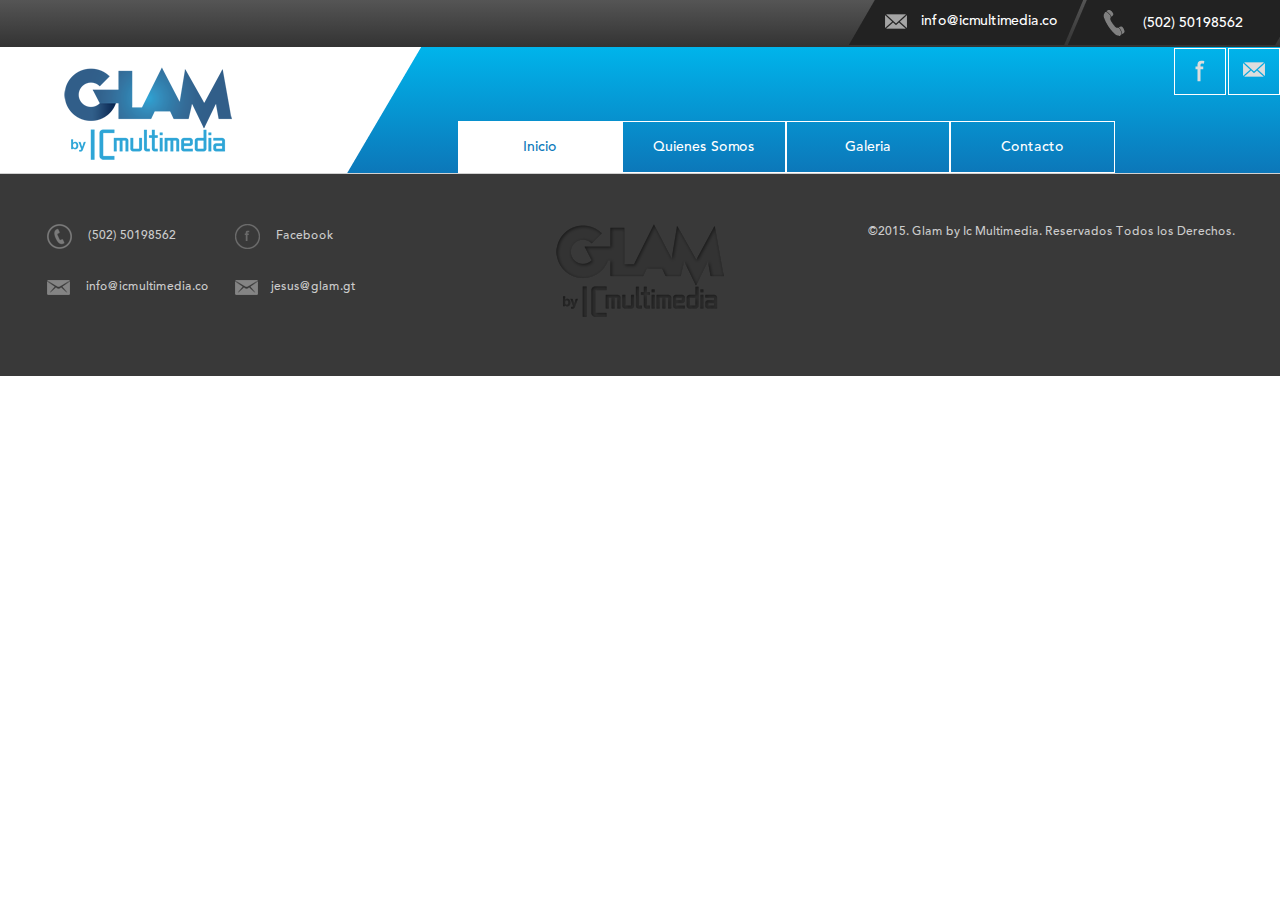
<file: gracias.html>
<!DOCTYPE html>
<html>
<head>
<meta charset="utf-8">
<meta name="viewport" content="width=device-width, initial-scale=1.0, user-scalable=no">
<link rel="stylesheet" type="text/css" href="css/bootstrap.css">
<link rel="stylesheet" type="text/css" href="css/all.css">
<link rel="stylesheet" type="text/css" href="css/fancybox.css">
<link rel="stylesheet" type="text/css" href="css/fonts.css">
<script src="js/jquery.js"></script>
<script src="js/bootstrap.js"></script>
<script src="js/fancybox.js"></script>
<link rel="shortcut icon" href="images/favicon.ico" type="image/x-icon">
<link rel="icon" href="images/favicon.ico" type="image/x-icon">
	<title>GLAM INTERNATIONAL</title>
</head>
<body>
<header>
	<div class="tel_email">
		<div class="tel">
			<span><img src="images/telefono.png"></span><label>(502) 50198562</label>
		</div>
		<div class="email">
			<span><img src="images/email.png"></span><a href="mailto:info@icmultimedia.co"> info@icmultimedia.co</a>
		</div>
	</div>
	<div class="logo_menu">
		<div class="row">
			<div class="col-md-4 logo">
				<img src="images/logo.png">
			</div>
			<div class="col-md-8">
			<div class="row">
				<div class="col-md-12 social_link"><a href="#" class="facebook"></a><a href="#" class="email_link"></a></div>
				<div class="col-md-12 menu_head">
					<nav class="navbar navbar-default">
  <div class="container-fluid">
    <!-- Brand and toggle get grouped for better mobile display -->
    <div class="navbar-header">
      <button type="button" class="navbar-toggle collapsed" data-toggle="collapse" data-target="#bs-example-navbar-collapse-1" aria-expanded="false">
        <span class="sr-only">Toggle navigation</span>
        <span class="icon-bar"></span>
        <span class="icon-bar"></span>
        <span class="icon-bar"></span>
      </button>

    </div>

    <!-- Collect the nav links, forms, and other content for toggling -->
    <div class="collapse navbar-collapse" id="bs-example-navbar-collapse-1">
      <ul class="nav navbar-nav">
        <li class="active"><a href="index.html">Inicio<span class="sr-only">(current)</span></a></li>
        <li><a href="nosotros.html">Quienes Somos</a></li>
        <li><a href="galeria.html">Galeria</a></li>
        <li><a href="#" data-toggle="modal" data-target="#myModal">Contacto</a></li>

      </ul>


    </div><!-- /.navbar-collapse -->
  </div><!-- /.container-fluid -->
</nav>
				</div>
				</div>
			</div>
		</div>
	</div>
</header>
<!-- Aqui se dara las gracias del formulario de contacto -->
<section class="gracias">

</section>
<!-- Aqui se dara las gracias del formulario de contacto -->
<footer>
  <div class="row">
    <div class="row">
      <div class="col-md-4">
        <div class="row">
          <div class="col-md-6">
          <p><span><img src="images/tel_footer.png"></span> (502) 50198562</p>
          <a href="mailto:info@icmultimedia.co"><span><img src="images/email_footer.png"></span> info@icmultimedia.co</a>
          </div>
          <div class="col-md-6">
             <a href="https://www.facebook.com/btwomarketing?fref=ts" target="blank"><span><img src="images/face_footer.png"></span> Facebook</a>
            <a href="jesus@glam.gt"><span><img src="images/email_footer.png"></span>jesus@glam.gt</a>
          </div>
        </div>
      </div>
      <div class="col-md-4 logo_foot">
        <img src="images/logo_footer.png">
      </div>
      <div class="col-md-4 reservados">
        <p>©2015. Glam by Ic Multimedia. Reservados Todos los Derechos.</p>
				<!--small>Desarrollado por <a href="http://dcsguatemala.com/" target="blank">DCSguatemala</a></small-->
      </div>
    </div>
  </div>
</footer>


<!-- Modal de contacto-->
<div class="modal fade" id="myModal" tabindex="-1" role="dialog" aria-labelledby="myModalLabel">
  <div class="modal-dialog" role="document">
    <div class="modal-content">
      <div class="modal-header">
        <button type="button" class="close" data-dismiss="modal" aria-label="Close"><span aria-hidden="true">&times;</span></button>
        <h4 class="modal-title" id="myModalLabel">CONTACTO</h4>
      </div>
      <div class="modal-body">
     <div class="row">
  <div class="col-md-6">
  <div class="form_body">
  <div class="row">
    <div class="col-md-12">
      <input type="text" name="NOMBRE_CONTACTO" value="" 0="" class="form-control" placeholder="Nombre y Apellido" required="">
    </div>
    <div class="col-md-12">
      <input type="email" name="EMAIL_CONTACTO" value="" 0="" class="form-control" placeholder="Correo Electronico"  required="">
    </div>
    <div class="col-md-12">
      <input type="tel" name="TELEFONO_CONTACTO" value="" 0="" class="form-control" placeholder="Teléfono" required="">
    </div>
    <div class="col-md-12">
      <input type="text" name="ASUNTO" value="" 0="" class="form-control" placeholder="Asunto" required="">
    </div>
    <div class="col-md-12">
      <textarea name="Message" cols="40" rows="10" 0="" class="form-control" placeholder="Mensaje" required=""></textarea>
    </div>
    <div class="recaptcha">
      <img src="images/recaptcha.jpg">
    </div>
    <div class="send-btn">
         <button type="submit" class="send">ENVIAR</button>
         </div>
         <p>Tú información es confidencial, no será compartida</p>
    </div>
    </div>
  </div>
  <div class="col-md-6 social-contact">
  <div class="col-md-12">
      <span><img src="images/telefono.png"></span><label>(502) 50198562</label>
  </div>
  <div class="col-md-12">
      <span><img src="images/email.png"></span><a href="mailto:info@icmultimedia.co"> info@icmultimedia.co</a>
      </div>
      <div class="col-md-12 social_link"><a href="#" class="facebook"></a></div>
  </div>
      </div>
      </div>

    </div>
  </div>
</div>
<script>
	$('.slide_eventos2').carousel({
	interval:9000
})
</script>
</body>
</html>
</file>
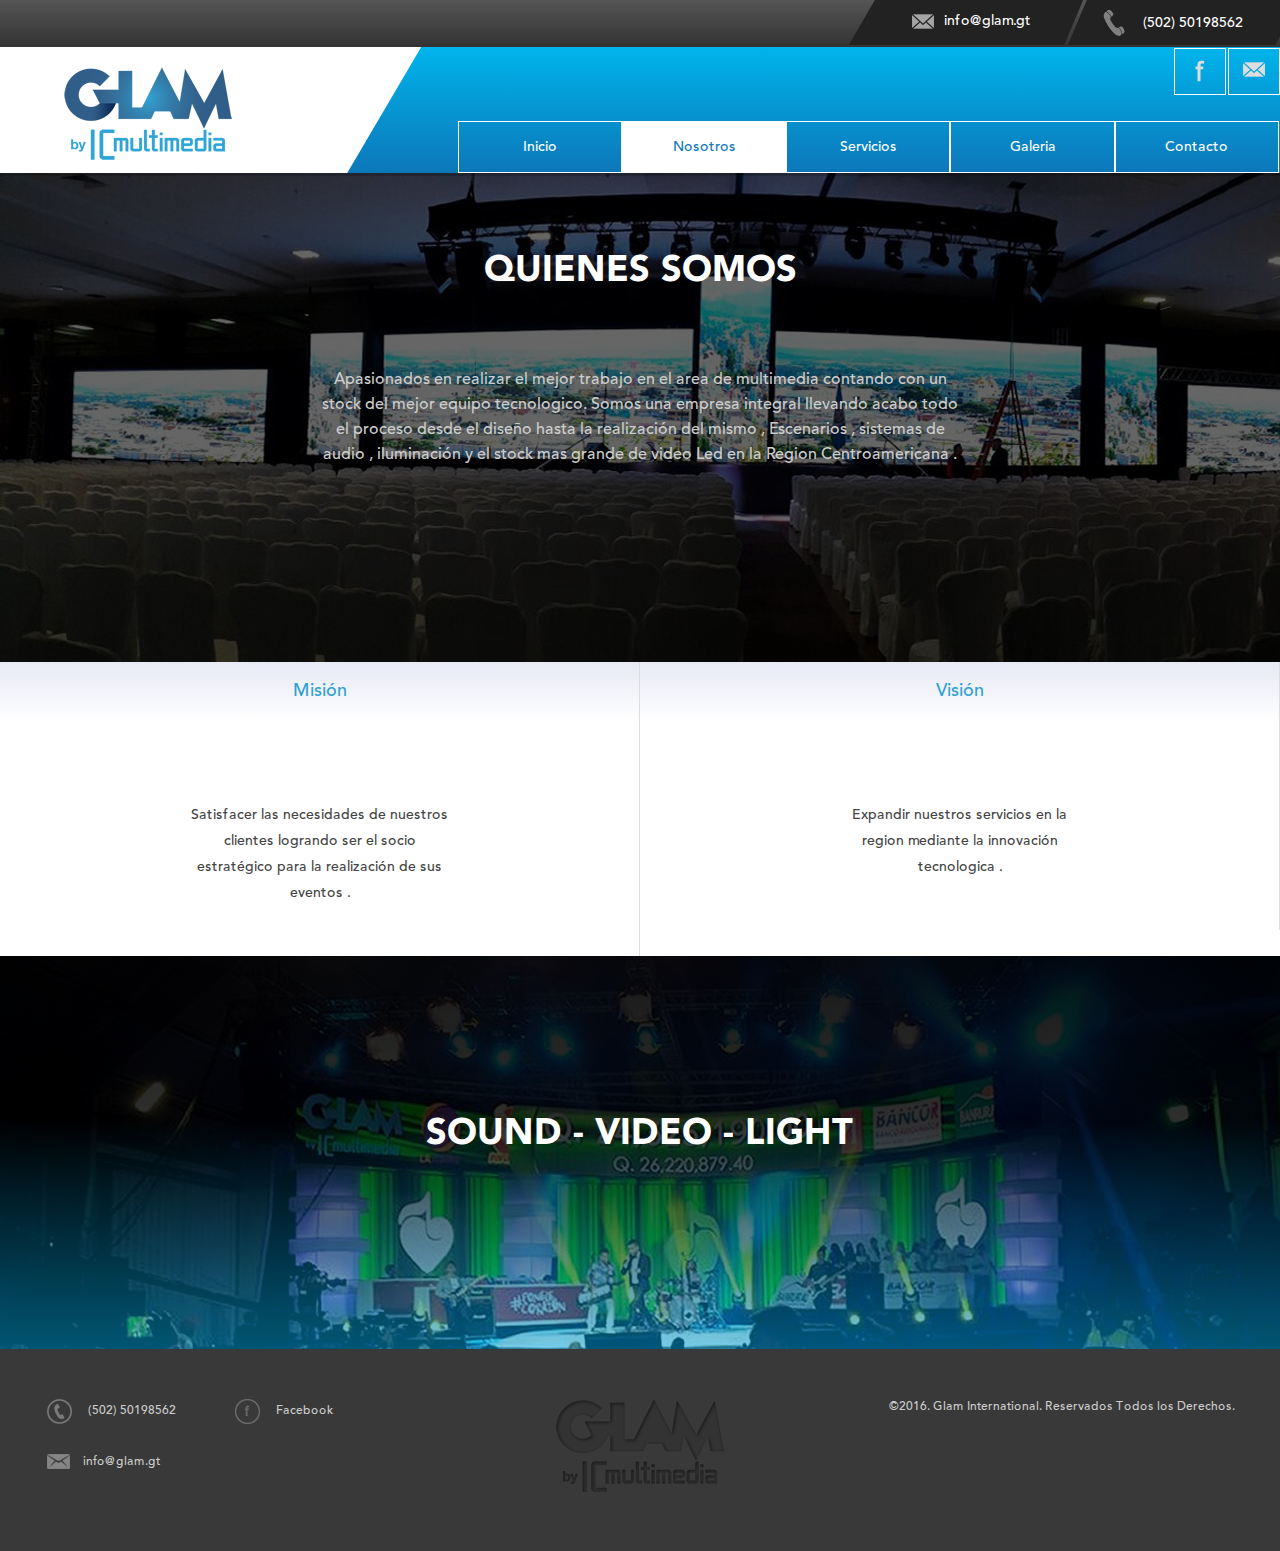
<file: nosotros.html>
<!DOCTYPE html>
<html>
<head>
<meta charset="utf-8">
<meta name="viewport" content="width=device-width, initial-scale=1.0, user-scalable=no">
<meta name="keywords" content="tecnología LED, producción de eventos en Centro América, pantallas y pisos videoled, iluminación profesional led, pantallas planas led sistemas de audio y microfonia en general, montaje de sonido, iluminación y video" />
<meta name="description" content=" Tecnología LED, producción de eventos en Centro América, pantallas y pisos videoled, iluminación profesional led, pantallas planas led sistemas de audio y microfonia en general, montaje de sonido, iluminación y video" />
<link rel="stylesheet" type="text/css" href="css/bootstrap.css">
<link rel="stylesheet" type="text/css" href="css/all.css">
<link rel="stylesheet" type="text/css" href="css/animate.css">
<link rel="stylesheet" type="text/css" href="css/fonts.css">
<script src="js/jquery.js"></script>
<script src="js/eskju.jquery.scrollflow.js"></script>
<script src="js/bootstrap.js"></script>
<link rel="shortcut icon" href="images/favicon.ico" type="image/x-icon">
<link rel="icon" href="images/favicon.ico" type="image/x-icon">
	<title>GLAM INTERNATIONAL</title>
</head>
<body>
<header>
	<div class="tel_email">
		<div class="tel">
			<span><img src="images/telefono.png"></span><label>(502) 50198562</label>
		</div>
		<div class="email">
			<span><img src="images/email.png"></span><a href="mailto:info@glam.gt">info@glam.gt</a>
		</div>
	</div>
	<div class="logo_menu">
		<div class="row">
			<div class="col-md-4 logo">
				<img src="images/logo.png">
			</div>
			<div class="col-md-8">
			<div class="row">
			 <div class="col-md-12 social_link"><a href="https://www.facebook.com/GLAM-Sound-Video-Lighting-206620396357316/?fref=ts" target="blank"  class="facebook"></a><a href="mailto:info@glam.gt" class="email_link"></a></div>
				<div class="col-md-12 menu_head">
					<nav class="navbar navbar-default">
  <div class="container-fluid">
    <!-- Brand and toggle get grouped for better mobile display -->
    <div class="navbar-header">
      <button type="button" class="navbar-toggle collapsed" data-toggle="collapse" data-target="#bs-example-navbar-collapse-1" aria-expanded="false">
        <span class="sr-only">Toggle navigation</span>
        <span class="icon-bar"></span>
        <span class="icon-bar"></span>
        <span class="icon-bar"></span>
      </button>

    </div>

    <!-- Collect the nav links, forms, and other content for toggling -->
    <div class="collapse navbar-collapse" id="bs-example-navbar-collapse-1">
      <ul class="nav navbar-nav">
        <li><a href="index.html">Inicio<span class="sr-only">(current)</span></a></li>
        <li class="active"><a href="nosotros.html">Nosotros</a></li>
          <li><a href="servicios.html">Servicios</a></li>
        <li><a href="galeria.html">Galeria</a></li>
       <li><a href="#" data-toggle="modal" data-target="#myModal">Contacto</a></li>

      </ul>


    </div><!-- /.navbar-collapse -->
  </div><!-- /.container-fluid -->
</nav>
				</div>
				</div>
			</div>
		</div>
	</div>
</header>
<section class="cover_nosotros">
<div class="overlay_nosotros">
  <h1>QUIENES SOMOS</h1>
  <p>Apasionados en realizar el mejor trabajo en el area de multimedia contando con un stock del mejor equipo tecnologico.

Somos una empresa integral llevando acabo todo el proceso desde el diseño hasta la realización del mismo ,

Escenarios , sistemas de audio , iluminación y el stock mas grande de video Led en la Region Centroamericana .</p>
</div>
</section>
<section class="content_about">
<!-- este div debe ser removido y rediseñado solo se debe dejar una misión y una visión-->
<div class="col-md-6">
<div class="title_one">
<h1>Misión</h1>
</div>
<div class="text_about">
<p>
	Satisfacer las necesidades de nuestros clientes logrando ser el socio estratégico para la realización de sus eventos .
</p>
</div>
</div>
<div class="col-md-6">
	<div class="title_one">
<h1>Visión</h1>
	</div>
	<div class="text_about">
	<p>
Expandir nuestros servicios en la region mediante la innovación tecnologica .
	</p>
	</div>
</div>
</section>
<section class="cover_foot">
  <div class="overlay_sound">
    <h1>SOUND - VIDEO - LIGHT</h1>
  </div>
</section>




<footer>
  <div class="row">
    <div class="row">
      <div class="col-md-4">
        <div class="row">
          <div class="col-md-6">
          <p><span><img src="images/tel_footer.png"></span> (502) 50198562</p>
          <a href="mailto:info@glam.gt"><span><img src="images/email_footer.png"></span>info@glam.gt</a>
          <!--a href="mailto:info@icmultimedia.co"><span><img src="images/email_footer.png"></span> info@icmultimedia.co</a-->
          </div>
          <div class="col-md-6">
             <a href="https://www.facebook.com/GLAM-Sound-Video-Lighting-206620396357316/?fref=ts" target="blank"><span><img src="images/face_footer.png"></span> Facebook</a>

          </div>
        </div>
      </div>
      <div class="col-md-4 logo_foot">
        <img src="images/logo_footer.png">
      </div>
      <div class="col-md-4 reservados">
        <p>©2016. Glam International. Reservados Todos los Derechos.</p>
				<!--small>Desarrollado por <a href="http://dcsguatemala.com/" target="blank">DCSguatemala</a></small-->
      </div>
    </div>
  </div>
</footer>
<!-- Modal de contacto-->
<div class="modal fade" id="myModal" tabindex="-1" role="dialog" aria-labelledby="myModalLabel">
  <div class="modal-dialog" role="document">
    <div class="modal-content">
      <div class="modal-header">
        <button type="button" class="close" data-dismiss="modal" aria-label="Close"><span aria-hidden="true">&times;</span></button>
        <h4 class="modal-title" id="myModalLabel">CONTACTO</h4>
      </div>
      <div class="modal-body">
     <div class="row">
  <div class="col-md-6">
  <div class="form_body">
  <div class="row">


  <!-- formulario begin-->

    <!-- formulario begin-->

      <!-- formulario begin-->

        <!-- formulario begin-->

<form name="contactform" method="post" action="enviar_formulario_contacto.php">
  <!--<input type="hidden" name="success" value="http://www.dcsguatemala.com/lab03/index.html" /> -->
    <div class="col-md-12">
      <label for="first_name">Nombres *</label>
     <input  type="text" name="first_name" maxlength="50" size="30" class="form-control">
    </div>

    <!--  quitar  input-->

    <div class="col-md-12">
      <label for="last_name">Apellidos *</label>
     <input  type="text" name="last_name" maxlength="50" size="30" class="form-control">
    </div>
    <div class="col-md-12">
     <label for="email">Correo Electrónico*</label>
       <input  type="text" name="email" maxlength="80" size="30" class="form-control">
    </div>

  <div class="col-md-12">
    <label for="telephone">Número Telefónico</label>
     <input  type="text" name="telephone" maxlength="30" size="30" class="form-control">
    </div>

    <div class="col-md-12">

  <label for="comments">Comentario *</label>
       <textarea  name="comments" maxlength="1000" cols="25" rows="6" class="form-control"></textarea>
    </div>
    <!-- <div class="recaptcha">
      <img src="images/recaptcha.jpg">
    </div>-->
    <div class="send-btn">
         <button type="submit" class="send">ENVIAR</button>
         </div>
         <p>Tú información es confidencial, no será compartida</p>
    </div>
    </div>
  </div>
</form>

<!-- *** -->

  <div class="col-md-6 social-contact">
    <img src="images/promo_cas4_2x.png" class="contact_img">
  <div class="col-md-12">
      <span><img src="images/telefono.png"></span><label>(502) 50198562</label>
  </div>
  <div class="col-md-12">
      <span><img src="images/email.png"></span><a href="mailto:info@glam.gt">info@glam.gt</a>
      </div>
      <div class="col-md-12 social_link"><a href="https://www.facebook.com/GLAM-Sound-Video-Lighting-206620396357316/?fref=ts" class="facebook"></a></div>
  </div>
      </div>
      </div>

    </div>
  </div>
</div>
<script>
  $('.slide_eventos2').carousel({
  interval:9000
})
</script>
</body>
</html>
</file>
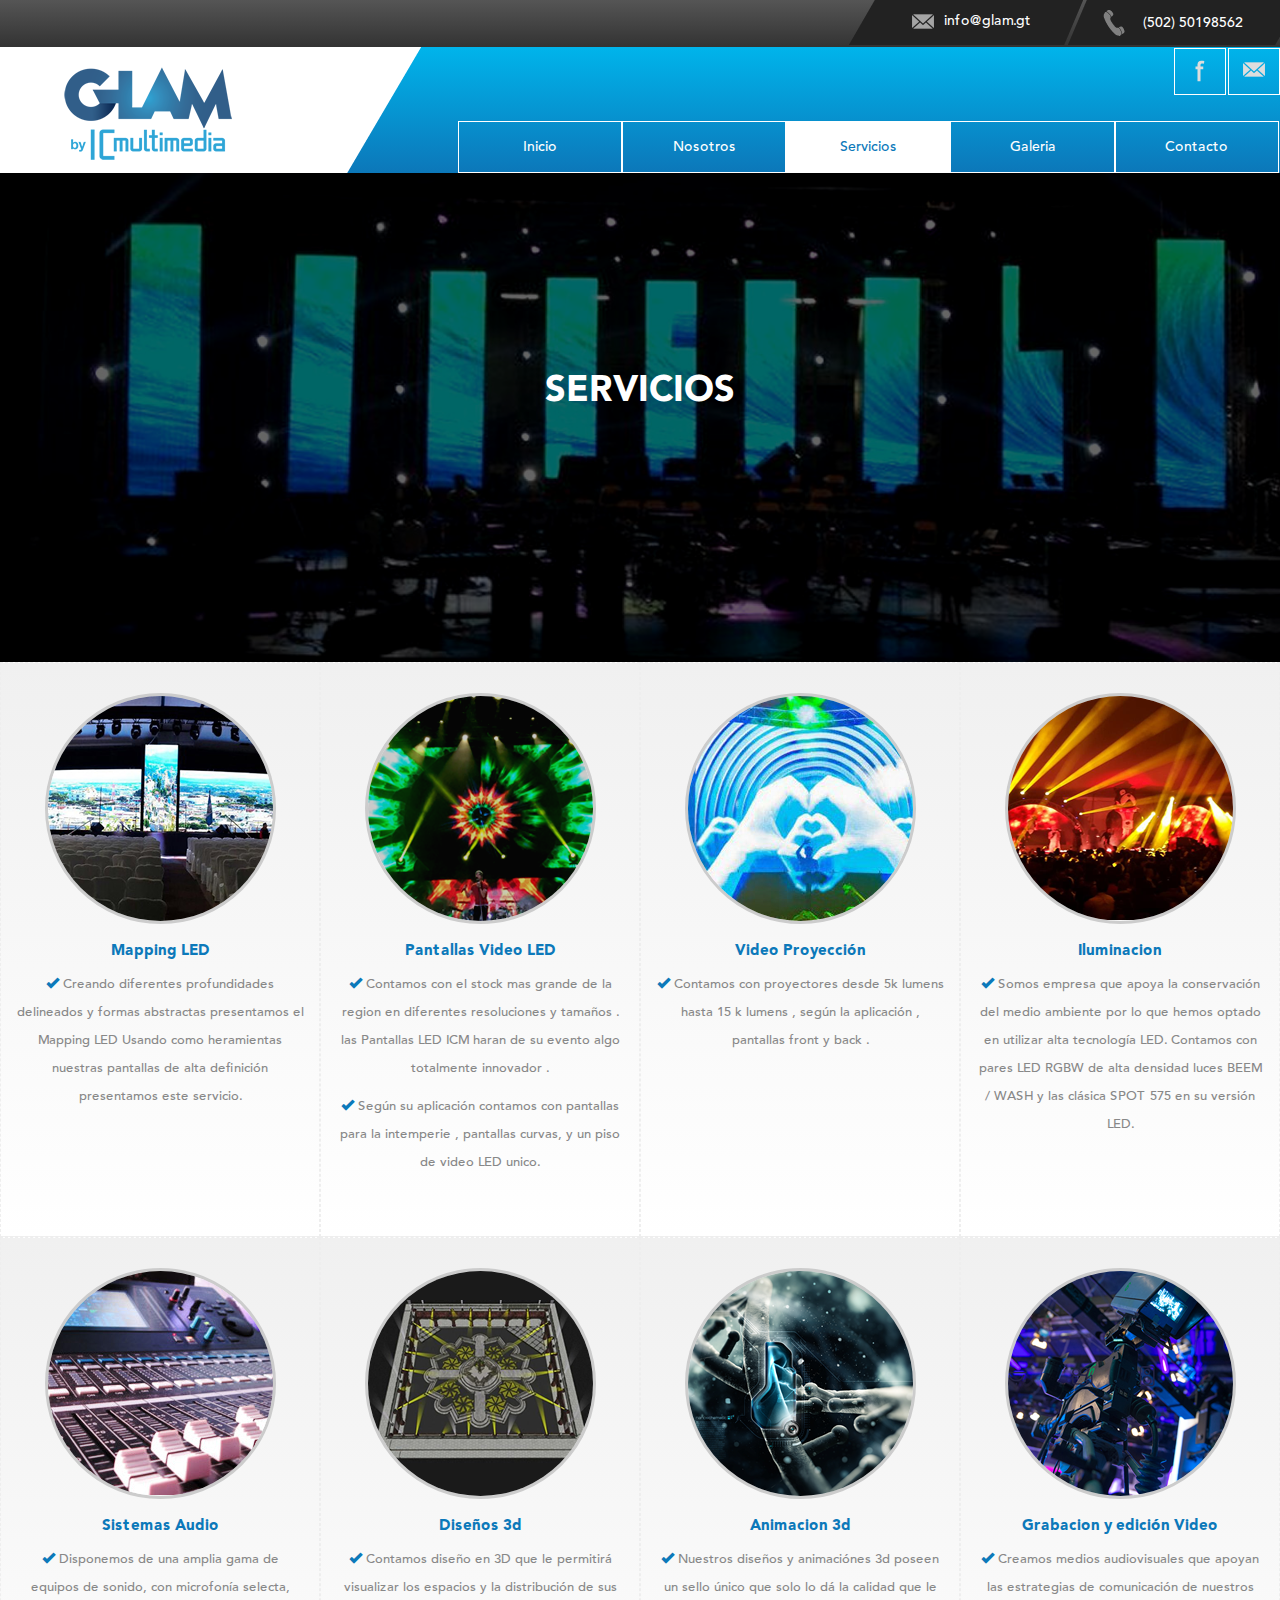
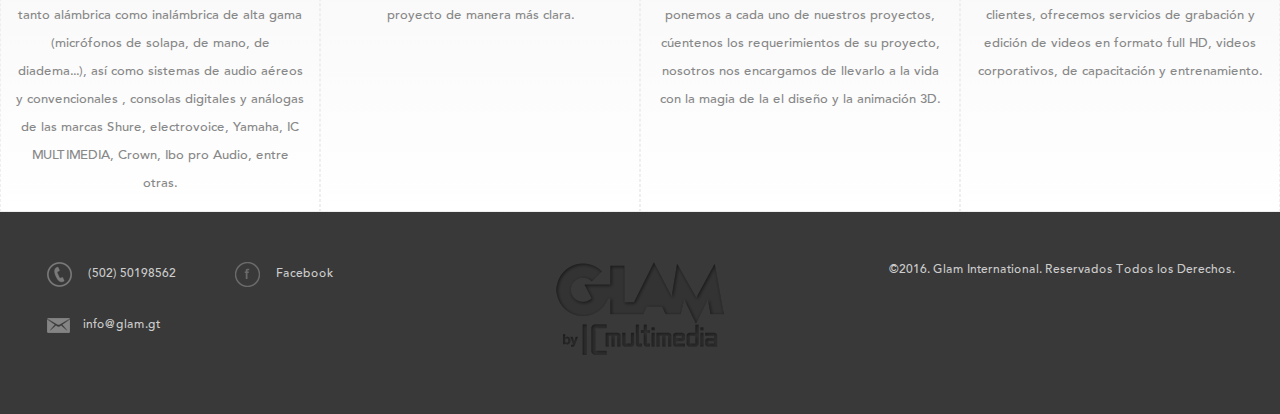
<file: servicios.html>
<!DOCTYPE html>
<html>
<head>
<meta charset="utf-8">
<meta name="viewport" content="width=device-width, initial-scale=1.0, user-scalable=no">
<meta name="keywords" content="tecnología LED, producción de eventos en Centro América, pantallas y pisos videoled, iluminación profesional led, pantallas planas led sistemas de audio y microfonia en general, montaje de sonido, iluminación y video" />
<meta name="description" content=" Tecnología LED, producción de eventos en Centro América, pantallas y pisos videoled, iluminación profesional led, pantallas planas led sistemas de audio y microfonia en general, montaje de sonido, iluminación y video" />

<link rel="stylesheet" type="text/css" href="css/bootstrap.css">
<link rel="stylesheet" type="text/css" href="css/all.css">
<link rel="stylesheet" type="text/css" href="css/animate.css">
<link rel="stylesheet" type="text/css" href="css/fonts.css">
<script src="js/jquery.js"></script>
<script src="js/eskju.jquery.scrollflow.js"></script>
<script src="js/bootstrap.js"></script>
<link rel="shortcut icon" href="images/favicon.ico" type="image/x-icon">
<link rel="icon" href="images/favicon.ico" type="image/x-icon">
	<title>GLAM INTERNATIONAL</title>
</head>
<body>
<header>
	<div class="tel_email">
		<div class="tel">
			<span><img src="images/telefono.png"></span><label>(502) 50198562</label>
		</div>
		<div class="email">
			<span><img src="images/email.png"></span><a href="mailto:info@glam.gt">info@glam.gt</a>
		</div>
	</div>
	<div class="logo_menu">
		<div class="row">
			<div class="col-md-4 logo">
				<img src="images/logo.png">
			</div>
			<div class="col-md-8">
			<div class="row">
				  <div class="col-md-12 social_link"><a href="https://www.facebook.com/GLAM-Sound-Video-Lighting-206620396357316/?fref=ts" target="blank"  class="facebook"></a><a href="mailto:info@glam.gt" class="email_link"></a></div>
				<div class="col-md-12 menu_head">
					<nav class="navbar navbar-default">
  <div class="container-fluid">
    <!-- Brand and toggle get grouped for better mobile display -->
    <div class="navbar-header">
      <button type="button" class="navbar-toggle collapsed" data-toggle="collapse" data-target="#bs-example-navbar-collapse-1" aria-expanded="false">
        <span class="sr-only">Toggle navigation</span>
        <span class="icon-bar"></span>
        <span class="icon-bar"></span>
        <span class="icon-bar"></span>
      </button>

    </div>

    <!-- Collect the nav links, forms, and other content for toggling -->
    <div class="collapse navbar-collapse" id="bs-example-navbar-collapse-1">
      <ul class="nav navbar-nav">
        <li><a href="index.html">Inicio<span class="sr-only">(current)</span></a></li>
        <li><a href="nosotros.html">Nosotros</a></li>
          <li class="active"><a href="servicios.html">Servicios</a></li>
        <li><a href="galeria.html">Galeria</a></li>
       <li><a href="#" data-toggle="modal" data-target="#myModal">Contacto</a></li>

      </ul>


    </div><!-- /.navbar-collapse -->
  </div><!-- /.container-fluid -->
</nav>
				</div>
				</div>
			</div>
		</div>
	</div>
</header>



<section class="cover_servicios">
    <div class="overlay_nosotros">
    <h1>SERVICIOS</h1>
  </div>
</section>

<section class="services">

  <div class="row">
    <div class="col-md-3">
      <img src="images/servicio1.png" class="img-circle">
         <h2>Mapping LED</h2>
         <p><span class="glyphicon glyphicon-ok"></span> Creando diferentes profundidades delineados y formas abstractas presentamos el Mapping LED Usando como heramientas nuestras pantallas de alta deﬁnición presentamos este servicio.</p>
    </div>
    <div class="col-md-3">

      <img src="images/servicio2.png" class="img-circle">
       <h2>Pantallas Video LED</h2>
       <p><span class="glyphicon glyphicon-ok"></span> Contamos con el stock mas grande de la region en diferentes resoluciones y tamaños . las Pantallas LED ICM haran de su evento algo totalmente innovador .</p>
       <p><span class="glyphicon glyphicon-ok"></span> Según su aplicación contamos con pantallas para la intemperie , pantallas curvas, y un piso de video LED unico.</p>
    </div>
    <div class="col-md-3">

      <img src="images/servicio3.png" class="img-circle">
       <h2>Video Proyección</h2>
       <p><span class="glyphicon glyphicon-ok"></span> Contamos con proyectores desde 5k lumens hasta 15 k lumens , según la aplicación , pantallas front y back .</p>
    </div>
    <div class="col-md-3">

      <img src="images/servicio4.png" class="img-circle">
      <h2>Iluminacion</h2>
<p><span class="glyphicon glyphicon-ok"></span> Somos empresa que apoya la conservación del medio ambiente por lo que hemos optado en utilizar alta tecnología LED. Contamos con pares LED RGBW de alta densidad luces BEEM / WASH y las clásica SPOT 575 en su versión LED.</p>
    </div>

    <div class="col-md-3">

      <img src="images/servicio5.png" class="img-circle">
      <h2>Sistemas Audio</h2>
      <p><span class="glyphicon glyphicon-ok"></span> Disponemos de una amplia gama de equipos de sonido, con microfonía selecta, tanto alámbrica como inalámbrica de alta gama (micrófonos de solapa, de mano, de diadema...), así como sistemas de audio aéreos y convencionales , consolas digitales y análogas de las marcas Shure, electrovoice, Yamaha, IC MULTIMEDIA, Crown, Ibo pro Audio, entre otras.</p>
    </div>
    <div class="col-md-3">

      <img src="images/servicio6.png" class="img-circle">
      <h2>Diseños 3d</h2>
     <p><span class="glyphicon glyphicon-ok"></span> Contamos diseño en 3D que le permitirá visualizar los espacios y la distribución de sus proyecto de manera más clara.</p>
    </div>
    <div class="col-md-3">

      <img src="images/servicio7.png" class="img-circle">
      <h2>Animacion 3d</h2>
      <p><span class="glyphicon glyphicon-ok"></span> Nuestros diseños y animaciónes 3d poseen un sello único que solo lo dá la calidad que le ponemos a cada uno de nuestros proyectos, cúentenos los requerimientos de su proyecto, nosotros nos encargamos de llevarlo a la vida con la magia de la el diseño y la animación 3D.</p>
    </div>
    <div class="col-md-3">

      <img src="images/servicio8.png" class="img-circle">
      <h2>Grabacion y edición Video</h2>
      <p><span class="glyphicon glyphicon-ok"></span> Creamos medios audiovisuales que apoyan las estrategias de comunicación de nuestros clientes, ofrecemos servicios de grabación y edición de videos en formato full HD, videos corporativos, de capacitación y entrenamiento.</p>
    </div>
  </div>



</section>


<footer>
  <div class="row">
    <div class="row">
      <div class="col-md-4">
        <div class="row">
          <div class="col-md-6">
          <p><span><img src="images/tel_footer.png"></span> (502) 50198562</p>
           <a href="info@glam.gt"><span><img src="images/email_footer.png"></span>info@glam.gt</a>
  <!--a href="mailto:info@icmultimedia.co"><span><img src="images/email_footer.png"></span> info@icmultimedia.co</a-->
          </div>
          <div class="col-md-6">
             <a href="https://www.facebook.com/GLAM-Sound-Video-Lighting-206620396357316/?fref=ts" target="blank"><span><img src="images/face_footer.png"></span> Facebook</a>

          </div>
        </div>
      </div>
      <div class="col-md-4 logo_foot">
        <img src="images/logo_footer.png">
      </div>
      <div class="col-md-4 reservados">
        <p>©2016. Glam International. Reservados Todos los Derechos.</p>
				<!--small>Desarrollado por <a href="http://dcsguatemala.com/" target="blank">DCSguatemala</a></small-->
      </div>
    </div>
  </div>
</footer>
<!-- Modal de contacto-->
<div class="modal fade" id="myModal" tabindex="-1" role="dialog" aria-labelledby="myModalLabel">
  <div class="modal-dialog" role="document">
    <div class="modal-content">
      <div class="modal-header">
        <button type="button" class="close" data-dismiss="modal" aria-label="Close"><span aria-hidden="true">&times;</span></button>
        <h4 class="modal-title" id="myModalLabel">CONTACTO</h4>
      </div>
      <div class="modal-body">
     <div class="row">
  <div class="col-md-6">
  <div class="form_body">
  <div class="row">


  <!-- formulario begin-->

    <!-- formulario begin-->

      <!-- formulario begin-->

        <!-- formulario begin-->

<form name="contactform" method="post" action="enviar_formulario_contacto.php">
  <!--<input type="hidden" name="success" value="http://www.dcsguatemala.com/lab03/index.html" /> -->
    <div class="col-md-12">
      <label for="first_name">Nombres *</label>
     <input  type="text" name="first_name" maxlength="50" size="30" class="form-control">
    </div>

    <!--  quitar  input-->

    <div class="col-md-12">
      <label for="last_name">Apellidos *</label>
     <input  type="text" name="last_name" maxlength="50" size="30" class="form-control">
    </div>
    <div class="col-md-12">
     <label for="email">Correo Electrónico*</label>
       <input  type="text" name="email" maxlength="80" size="30" class="form-control">
    </div>

  <div class="col-md-12">
    <label for="telephone">Número Telefónico</label>
     <input  type="text" name="telephone" maxlength="30" size="30" class="form-control">
    </div>

    <div class="col-md-12">

  <label for="comments">Comentario *</label>
       <textarea  name="comments" maxlength="1000" cols="25" rows="6" class="form-control"></textarea>
    </div>
    <!-- <div class="recaptcha">
      <img src="images/recaptcha.jpg">
    </div>-->
    <div class="send-btn">
         <button type="submit" class="send">ENVIAR</button>
         </div>
         <p>Tú información es confidencial, no será compartida</p>
    </div>
    </div>
  </div>
</form>

<!-- *** -->

  <div class="col-md-6 social-contact">
    <img src="images/promo_cas4_2x.png" class="contact_img">
  <div class="col-md-12">
      <span><img src="images/telefono.png"></span><label>(502) 50198562</label>
  </div>
  <div class="col-md-12">
      <span><img src="images/email.png"></span><a href="mailto:info@glam.gt">info@glam.gt</a>
      </div>
      <div class="col-md-12 social_link"><a href="https://www.facebook.com/GLAM-Sound-Video-Lighting-206620396357316/?fref=ts" class="facebook"></a></div>
  </div>
      </div>
      </div>

    </div>
  </div>
</div>
<script>
  $('.slide_eventos2').carousel({
  interval:9000
})
</script>
</body>
</html>
</file>
<file: css/all.css>
/* developer Hv*/
*{
text-decoration: none !important;
outline: 0 !important;
}
.row {
  margin: 0 !important;
  padding: 0;
}
body {
	-webkit-font-smoothing: antialiased;
}
header {
    -webkit-box-shadow: 0px 3px 0px 0px rgba(0,0,0,0.18);
    -moz-box-shadow: 0px 3px 0px 0px rgba(0,0,0,0.18);
    box-shadow: 0px 3px 0px 0px rgba(0,0,0,0.18);
    position: relative;
    z-index: 9;
}
.tel_email{
height: 47px;
background: rgba(85,85,85,1);
background: -moz-linear-gradient(top, rgba(85,85,85,1) 0%, rgba(51,51,51,1) 100%);
background: -webkit-gradient(left top, left bottom, color-stop(0%, rgba(85,85,85,1)), color-stop(100%, rgba(51,51,51,1)));
background: -webkit-linear-gradient(top, rgba(85,85,85,1) 0%, rgba(51,51,51,1) 100%);
background: -o-linear-gradient(top, rgba(85,85,85,1) 0%, rgba(51,51,51,1) 100%);
background: -ms-linear-gradient(top, rgba(85,85,85,1) 0%, rgba(51,51,51,1) 100%);
background: linear-gradient(to bottom, rgba(85,85,85,1) 0%, rgba(51,51,51,1) 100%);
filter: progid:DXImageTransform.Microsoft.gradient( startColorstr='#555555', endColorstr='#333333', GradientType=0 );
}
.tel {
    background: url(../images/tel.png);
    width: 233px;
    height: 45px;
    padding: 10px;
    text-align: center;
    float: right;
    background-position-x: 21px;
    background-repeat: no-repeat;
}
.tel label {
    color: #fff;
    font-weight: normal;
    font-size: 14px;
    font-family: 'AvenirLTStdMedium';
    position: relative;
    left: 18px;
}
.email {
    background: url(../images/correo.png);
    width: 234px;
    height: 45px;
    padding: 10px;
    text-align: center;
    float: right;
    background-repeat: no-repeat;
    position: relative;
    left: 36px;
}
.email a{
    color: #fff;
    font-weight: normal;
    font-size: 14px;
    font-family: 'AvenirLTStdMedium';
    position: relative;
    left: 10px;
}
.logo_menu{
height: 126px;
background: rgba(0,180,235,1);
background: -moz-linear-gradient(top, rgba(0,180,235,1) 0%, rgba(12,119,185,1) 100%);
background: -webkit-gradient(left top, left bottom, color-stop(0%, rgba(0,180,235,1)), color-stop(100%, rgba(12,119,185,1)));
background: -webkit-linear-gradient(top, rgba(0,180,235,1) 0%, rgba(12,119,185,1) 100%);
background: -o-linear-gradient(top, rgba(0,180,235,1) 0%, rgba(12,119,185,1) 100%);
background: -ms-linear-gradient(top, rgba(0,180,235,1) 0%, rgba(12,119,185,1) 100%);
background: linear-gradient(to bottom, rgba(0,180,235,1) 0%, rgba(12,119,185,1) 100%);
filter: progid:DXImageTransform.Microsoft.gradient( startColorstr='#00b4eb', endColorstr='#0c77b9', GradientType=0 );
}
.logo {
    background: url(../images/fondologo.png);
    height: 126px;
    background-repeat: no-repeat;
    padding: 20px 5%;
    background-position-x: -70px;
}
.facebook{
height: 47px;
width: 52px;
background: url(../images/facebook_hover.png);
}
.social_link {
    text-align: right;
    padding-right: 0;
    padding-top: 1px;
}
.facebook {
    height: 47px;
    width: 52px;
    background: url(../images/facebook_hover.png);
    display: inline-block;
    background-position-x: 19px;
    background-repeat: no-repeat;
    margin-right: 2px;
    background-position-y: 4px;
    border: 1px solid #fff;
    position: relative;
    right: 0;
    transition: all 0.3s ease;
    -webkit-transition: all 0.3s ease;
    -moz-transition: all 0.3s ease;
    -o-transition: all 0.3s ease;
    -ms-transition: all 0.3s ease;
}
.eventos_recientes{
z-index: 9;
position: relative;
float: left;
width: 100%;
}
.title{
background: #fff;
}
.facebook:hover{
   background: url(../images/facebook.png) #fff;
    display: inline-block;
    background-position-x: 19px;
    background-repeat: no-repeat;
    background-position-y: 4px;
    transition: all 0.3s ease;
  -webkit-transition: all 0.3s ease;
  -moz-transition: all 0.3s ease;
  -o-transition: all 0.3s ease;
  -ms-transition: all 0.3s ease;
}
.email_link {
    height: 47px;
    width: 52px;
    background: url(../images/email_link1.png);
    display: inline-block;
    background-position-x: 14px;
    background-repeat: no-repeat;
    background-position-y: 13px;
    border: 1px solid #fff;
    position: relative;
    right: 0;
    transition: all 0.3s ease;
  -webkit-transition: all 0.3s ease;
  -moz-transition: all 0.3s ease;
  -o-transition: all 0.3s ease;
  -ms-transition: all 0.3s ease;
}
.email_link:hover{
   background: url(../images/email_link.png) #fff;
    display: inline-block;
     background-position-x: 14px;
    background-repeat: no-repeat;
    background-position-y: 13px;
    transition: all 0.3s ease;
  -webkit-transition: all 0.3s ease;
  -moz-transition: all 0.3s ease;
  -o-transition: all 0.3s ease;
  -ms-transition: all 0.3s ease;
}
.logo_menu .col-md-8{
padding-right: 0;
}
.navbar-default {
    background-color: transparent;
    border-color: transparent;
    margin-bottom: 0;
}
.navbar {
    border-radius: 0;
    margin-top: 20px;
    float: right;
    width: 100%;
}
.navbar-nav {
    width: 100%;
}
.navbar-nav > li {
    float: left;
    width: 20%;
    text-align: center;
}
.navbar-default .navbar-nav > li > a {
    color: #fff;
    border: 1px solid #fff;
    font-family: 'AvenirLTStdMedium';
    transition: all 0.3s ease;
  -webkit-transition: all 0.3s ease;
  -moz-transition: all 0.3s ease;
  -o-transition: all 0.3s ease;
  -ms-transition: all 0.3s ease;
}
.navbar-default .navbar-nav > li > a:hover{
background: #fff;
color: #0C79BA;
transform: translateY(-7%);
transition: all 0.3s ease;
  -webkit-transition: all 0.3s ease;
  -moz-transition: all 0.3s ease;
  -o-transition: all 0.3s ease;
  -ms-transition: all 0.3s ease;
}
.navbar-default .navbar-nav > .active > a, .navbar-default .navbar-nav > .active > a:hover, .navbar-default .navbar-nav > .active > a:focus {
    color: #0C79BA;
    background-color: #fff;
}
.menu_head{
	padding-right: 0;
}
.menu_head .container-fluid {
    padding-right: 0;
    padding-left: 0;
    }
.navbar-collapse {
    padding-right: 0;
    padding-left: 0;
}
.adaptar{
	width: 100%;
}
.overlay_slide {
    width: 100%;
    height: 100%;
    position: absolute;
    background: rgba(0,0,0,0.6);
    z-index: 9;
    padding-top: 21%;
    text-align: center;
}
.overlay_slide h1{
color: #fff;
 font-family: 'AvenirLTStdBlack';
 font-size: 50px;
}
.slider-home{
position: relative;
display: none;
}
.eventos_recientes .title{
padding: 35px;
text-align: center;
}
.eventos_recientes .title h1{
margin: 0;
color:  #0C79BA;
font-family: 'AvenirLTStdBlack';
font-size: 24px;
}
.slide_eventos {
    background: #02ADE4;
    padding: 45px 0;
    text-align: center;
}
.link{
    padding: 13px 41px;
    border: 1px solid #fff;
    color: #fff;
    font-family: 'AvenirLTStdBlack';
    border-radius:30px;
    display: inline-block;
    margin-top: 30px;
    transition: all 0.3s ease;
  -webkit-transition: all 0.3s ease;
  -moz-transition: all 0.3s ease;
  -o-transition: all 0.3s ease;
  -ms-transition: all 0.3s ease;
}
.link:hover{
background: #fff;
color: #02ADE4;
transition: all 0.3s ease;
  -webkit-transition: all 0.3s ease;
  -moz-transition: all 0.3s ease;
  -o-transition: all 0.3s ease;
  -ms-transition: all 0.3s ease;
}
.carousel-indicators {
    position: absolute;
    bottom: 40px;
    left: 48%;
    z-index: 15;
    background: rgba(255,255,255,0.6);
    width: auto;
    padding-left: 0;
    margin-left: -1%;
    text-align: center;
    list-style: none;
    padding: 3px 13px;
    border-radius: 5px;
}
.carousel-indicators li {
    display: inline-block;
    width: 12px;
    height: 12px;
    margin: 0px;
    border: 1px solid #0A7FC0;
    background-color: #0A80C0;
}
.carousel-indicators .active{
    background-color: #00B2E9;
     border: 1px solid #00B2E9;
}
.slide_eventos .carousel-control .icon-prev, .carousel-control .icon-next, .carousel-control .flecha-left, .carousel-control .flecha-left {
    top: 50%;
}
.slide_eventos .carousel-control .icon-prev, .carousel-control .icon-next, .carousel-control .flecha-left, .carousel-control .flecha-left {
    position: absolute;
    top: 35%;
    z-index: 5;
    display: inline-block;
    margin-top: -10px;
}
.slide_eventos .carousel-control .icon-prev, .carousel-control .icon-next, .carousel-control .flecha-right, .carousel-control .flecha-right {
    top: 50%;
}
.slide_eventos .body_camp .carousel-control .icon-prev, .carousel-control .icon-next, .carousel-control .flecha-right, .carousel-control .flecha-right {
    position: absolute;
    top: 35%;
    z-index: 5;
    display: inline-block;
    margin-top: -10px;
    left: 0;
}
.slide_eventos .carousel-control.right{
	background: transparent;
}
.slide_eventos .carousel-control.left{
	background: transparent;
}
.slide_eventos .carousel-control{
	width: 5%;
}

.title_evento{
	text-align: center;
	padding: 20px;
      float: left;
    width: 100%;
	background: rgba(170,170,170,1);
background: -moz-linear-gradient(top, rgba(170,170,170,1) 0%, rgba(221,221,221,1) 100%);
background: -webkit-gradient(left top, left bottom, color-stop(0%, rgba(170,170,170,1)), color-stop(100%, rgba(221,221,221,1)));
background: -webkit-linear-gradient(top, rgba(170,170,170,1) 0%, rgba(221,221,221,1) 100%);
background: -o-linear-gradient(top, rgba(170,170,170,1) 0%, rgba(221,221,221,1) 100%);
background: -ms-linear-gradient(top, rgba(170,170,170,1) 0%, rgba(221,221,221,1) 100%);
background: linear-gradient(to bottom, rgba(170,170,170,1) 0%, rgba(221,221,221,1) 100%);
filter: progid:DXImageTransform.Microsoft.gradient( startColorstr='#aaaaaa', endColorstr='#dddddd', GradientType=0 );
}
.title_evento h2 {
    margin: 0;
    font-size: 14px;
    font-family: 'AvenirLTStdBlack';
    color: #444;
}
.slide_eventos .carousel-inner > .item{
	padding: 0 65px;
}
.testimoniales {
    padding: 0px;
    background: #fff;
    background-repeat: no-repeat;
    background-size: cover;
    position: relative;
    z-index: 9;
    float: left;
    width: 100%;
}
.slide_test{
background: rgba(240,240,240,1);
background: -moz-linear-gradient(top, rgba(240,240,240,1) 0%, rgba(255,255,255,1) 100%);
background: -webkit-gradient(left top, left bottom, color-stop(0%, rgba(240,240,240,1)), color-stop(100%, rgba(255,255,255,1)));
background: -webkit-linear-gradient(top, rgba(240,240,240,1) 0%, rgba(255,255,255,1) 100%);
background: -o-linear-gradient(top, rgba(240,240,240,1) 0%, rgba(255,255,255,1) 100%);
background: -ms-linear-gradient(top, rgba(240,240,240,1) 0%, rgba(255,255,255,1) 100%);
background: linear-gradient(to bottom, rgba(240,240,240,1) 0%, rgba(255,255,255,1) 100%);
filter: progid:DXImageTransform.Microsoft.gradient( startColorstr='#f0f0f0', endColorstr='#ffffff', GradientType=0 );
padding: 40px;
}
.overlay_evento{
	position: absolute;
	background: rgba(0,0,0,0.7);
	height: 100%;
}
.evento {
    position: relative;
    float: left;
    width: 100%;
}
.evento iframe{
float: left;
}
.evento p{
	color: #fff;
	padding: 60px 12%;
	text-align: center;
	font-family: 'AvenirLTStdMedium';
	font-size: 13px;
	letter-spacing: 1px;
	line-height: 28px;
}
.evento a .overlay_evento{
	opacity: 0;
	transition: all 0.3s ease;
  -webkit-transition: all 0.3s ease;
  -moz-transition: all 0.3s ease;
  -o-transition: all 0.3s ease;
  -ms-transition: all 0.3s ease;
}
.evento a:hover .overlay_evento{
	opacity: 1;
	transition: all 0.3s ease;
  -webkit-transition: all 0.3s ease;
  -moz-transition: all 0.3s ease;
  -o-transition: all 0.3s ease;
  -ms-transition: all 0.3s ease;
}
.testimoniales h1 {
    margin: 0;
    color: #02ADE4;
    font-family: 'AvenirLTStdBlack';
    font-size: 24px;
    text-align: center;
    margin: 0;
}
.testimonio1 {
    padding: 40px 60px;
    text-align: center;
    background-color: transparent;
    transition: all 0.3s ease;
    border: 1px solid #eee;
    -webkit-transition: all 0.3s ease;
    -moz-transition: all 0.3s ease;
    -o-transition: all 0.3s ease;
    -ms-transition: all 0.3s ease;
}
.slide_testimonios .col-md-6{
margin-top: 50px;
margin-bottom: 10px;
padding: 0 20px;

}
.testimonio1 p {
    font-family: 'AvenirLTStdMedium';
    font-size: 13px;
    letter-spacing: 1px;
    line-height: 20px;
    color: #444;
    margin-bottom: 0;
}
.testimonio1 img{
  margin-bottom: 20px;
}
.testimonio1 span{
  color: #0C79BA;
  font-size: 12px;
  margin-bottom: 20px;
  display: inline-block;
  font-family: 'AvenirLTStdMedium';
}
footer {
    padding: 50px 30px;
    background: #393939;
    position: relative;
    z-index: 9;
    float: left;
    width: 100%;
}
.logo_foot{
	text-align: center;
}
footer .col-md-4 p{
color: #ccc;
  font-family: 'AvenirLTStdMedium';
  margin-bottom: 30px;
  font-size: 12px;
}
footer .col-md-4 p span{
	position: relative;
	left: -13px;
}
footer .col-md-4 a{
color: #ccc;
  font-family: 'AvenirLTStdMedium';
  margin-bottom: 30px;
  font-size: 12px;
  display: block;
}
footer .col-md-4 a span{
	position: relative;
	left: -13px;
}
.reservados{
	text-align: right;
}
footer .col-md-4 small{
color: #ccc;
  font-family: 'AvenirLTStdMedium';
  margin-bottom: 30px;
  font-size: 10px;
}
footer .col-md-4 small a{
	display: inline-block;
	font-size: 10px;
}
.cover_nosotros{
	background: url(../images/cover_somos.jpg);
	background-size: cover;
	height: 489px;
}
.overlay_nosotros{
	background: rgba(0,0,0,0.6);
	height: 100%;
	padding: 80px 25%;
	text-align: center;
}
.overlay_nosotros h1{
	color: #fff;
	margin-top: 0;
	font-family: 'AvenirLTStdBlack';
}
.overlay_nosotros p{
	color: #ccc;
	font-size: 16px;
	 font-family: 'AvenirLTStdMedium';
	 line-height: 25px;
	 margin-top: 75px;
}
.content_about .nav-tabs > li {
    float: left;
    margin-bottom: 0px;
    width: 100%;
    text-align: center;
}
.nav-tabs > li.active > a, .nav-tabs > li.active > a:hover, .nav-tabs > li.active > a:focus {
    color: #2FA1D2;
    cursor: default;
 background: rgba(231,233,245,1);
background: -moz-linear-gradient(top, rgba(231,233,245,1) 0%, rgba(255,255,255,1) 100%);
background: -webkit-gradient(left top, left bottom, color-stop(0%, rgba(231,233,245,1)), color-stop(100%, rgba(255,255,255,1)));
background: -webkit-linear-gradient(top, rgba(231,233,245,1) 0%, rgba(255,255,255,1) 100%);
background: -o-linear-gradient(top, rgba(231,233,245,1) 0%, rgba(255,255,255,1) 100%);
background: -ms-linear-gradient(top, rgba(231,233,245,1) 0%, rgba(255,255,255,1) 100%);
background: linear-gradient(to bottom, rgba(231,233,245,1) 0%, rgba(255,255,255,1) 100%);
filter: progid:DXImageTransform.Microsoft.gradient( startColorstr='#e7e9f5', endColorstr='#ffffff', GradientType=0 );
    border: transparent;
    border-bottom-color: transparent;
}
.nav-tabs > li > a:hover {
    border-color: transparent;
    background-color: #346792;
    transition: all 0.3s ease;
    color: #fff;
  -webkit-transition: all 0.3s ease;
  -moz-transition: all 0.3s ease;
  -o-transition: all 0.3s ease;
  -ms-transition: all 0.3s ease;
}
.nav-tabs > li > a {
    margin-right: 0;
    line-height: 1.42857143;
    border: transparent;
    border-radius: 0;
    background: rgba(13,100,166,1);
    background: -moz-linear-gradient(top, rgba(13,100,166,1) 0%, rgba(47,161,210,1) 100%);
    background: -webkit-gradient(left top, left bottom, color-stop(0%, rgba(13,100,166,1)), color-stop(100%, rgba(47,161,210,1)));
    background: -webkit-linear-gradient(top, rgba(13,100,166,1) 0%, rgba(47,161,210,1) 100%);
    background: -o-linear-gradient(top, rgba(13,100,166,1) 0%, rgba(47,161,210,1) 100%);
    background: -ms-linear-gradient(top, rgba(13,100,166,1) 0%, rgba(47,161,210,1) 100%);
    background: linear-gradient(to bottom, rgba(13,100,166,1) 0%, rgba(47,161,210,1) 100%);
    filter: progid:DXImageTransform.Microsoft.gradient( startColorstr='#0d64a6', endColorstr='#2fa1d2', GradientType=0 );
    color: #ccc;
    font-size: 18px;
    font-family: 'AvenirLTStdMedium';
    transition: all 0.3s ease;
    -webkit-transition: all 0.3s ease;
    -moz-transition: all 0.3s ease;
    -o-transition: all 0.3s ease;
    -ms-transition: all 0.3s ease;
    height: 60px;
    padding: 20px;
}
.content_about .col-md-3{
	height: 400px;
	padding: 50px 20px;
	text-align: center;
}
.content_about .col-md-3:nth-child(2){
background: #f2f2f2;
}
.content_about .col-md-3:nth-child(4){
 background: #f2f2f2;
}
.content_about .col-md-3 h2{
color: #2EA0D2;
font-size: 16px;
 font-family: 'AvenirLTStdMedium';
}
.content_about .col-md-3 p{
 font-family: 'AvenirLTStdMedium';
 font-size: 14px;
 color: #444;
 line-height: 26px;
 margin-top: 40px;
}
.cover_foot {
    background: url(../images/foot_somos.jpg);
    height: 393px;
    background-size: cover;
    background-repeat: no-repeat;
    float: left;
    width: 100%;
}
.overlay_sound {
    background: rgba(0,0,0,0.7);
    background: -moz-linear-gradient(top, rgba(0,0,0,0.7) 0%, rgba(0,0,0,0.62) 42%, rgba(2,171,228,0.5) 100%);
    background: -webkit-gradient(left top, left bottom, color-stop(0%, rgba(0,0,0,0.7)), color-stop(42%, rgba(0,0,0,0.62)), color-stop(100%, rgba(2,171,228,0.5)));
    background: -webkit-linear-gradient(top, rgba(0,0,0,0.7) 0%, rgba(0,0,0,0.62) 42%, rgba(2,171,228,0.5) 100%);
    background: -o-linear-gradient(top, rgba(0,0,0,0.7) 0%, rgba(0,0,0,0.62) 42%, rgba(2,171,228,0.5) 100%);
    background: -ms-linear-gradient(top, rgba(0,0,0,0.7) 0%, rgba(0,0,0,0.62) 42%, rgba(2,171,228,0.5) 100%);
    background: linear-gradient(to bottom, rgba(0,0,0,0.9) 0%, rgba(0,0,0,0.8) 42%, rgba(2,171,228,0.5) 100%);
    filter: progid:DXImageTransform.Microsoft.gradient( startColorstr='#000000', endColorstr='#02abe4', GradientType=0 );
    text-align: center;
    padding: 160px;
    height: 100%;
}
.overlay_sound h1{
	color: #fff;
	margin-top: 0;
	font-family: 'AvenirLTStdBlack';
}
.nav-tabs > li.active > a:after {
    position: absolute;
    left: 98.5%;
    content: "\00a0";
    display: block;
    width: 0px;
    height: 0px;
    border-width: 0px 10px 10px 10px;
    border-style: solid;
    border-color: transparent transparent #F2F2F2 transparent;
    transform: rotate(89deg);
    top: 19px;
    z-index: 10;
}
.nav-tabs {
    border-bottom:transparent;
}
.content_about{
  position: relative;
}
.modal-title{
  text-align: center;
    margin: 0;
    color: #0C79BA;
    font-family: 'AvenirLTStdBlack';
    font-size: 24px;
}
.modal-dialog {
    width: 850px;
  }
.modal-content .col-md-12{
  margin-bottom: 30px;
}
.form_body{
  background: #F5F5F5;
  border-radius: 5px;
  border: 2px solid #ddd;
  padding: 25px;
}
 .social-contact{
  padding: 25% 30px;
  text-align: center;
 }
 .social-contact label{
  font-family: 'AvenirLTStdMedium';
  color: #0C79BA;
  font-size: 16px;
  margin-left: 5px;
 }
 .social-contact a{
  font-family: 'AvenirLTStdMedium';
  color: #0C79BA;
  font-size: 16px;
  margin-left: 5px;
 }
 .social-contact .facebook{
    background: url(../images/facebook_hover.png) #0C79BA;
        background-position-x: 19px;
    background-repeat: no-repeat;

}
 .social-contact  .social_link{
text-align: center;
}
.form-control{
font-family: 'AvenirLTStdMedium';
}
.send-btn{
  text-align: center;
}
.send{
  background: rgba(1,131,178,1);
background: -moz-linear-gradient(top, rgba(1,131,178,1) 0%, rgba(0,107,143,1) 100%);
background: -webkit-gradient(left top, left bottom, color-stop(0%, rgba(1,131,178,1)), color-stop(100%, rgba(0,107,143,1)));
background: -webkit-linear-gradient(top, rgba(1,131,178,1) 0%, rgba(0,107,143,1) 100%);
background: -o-linear-gradient(top, rgba(1,131,178,1) 0%, rgba(0,107,143,1) 100%);
background: -ms-linear-gradient(top, rgba(1,131,178,1) 0%, rgba(0,107,143,1) 100%);
background: linear-gradient(to bottom, rgba(1,131,178,1) 0%, rgba(0,107,143,1) 100%);
filter: progid:DXImageTransform.Microsoft.gradient( startColorstr='#0183b2', endColorstr='#006b8f', GradientType=0 );
border:transparent;
padding: 10px 28px;
color: #fff;
font-size: 14px;
 border:1px solid #0C79BA;
font-family: 'AvenirLTStdMedium';
 transition: all 0.3s ease;
  -webkit-transition: all 0.3s ease;
  -moz-transition: all 0.3s ease;
  -o-transition: all 0.3s ease;
  -ms-transition: all 0.3s ease;
}
 .send:hover{
  background: transparent;
  border:1px solid #0C79BA;
  color: #0C79BA;
 transition: all 0.3s ease;
  -webkit-transition: all 0.3s ease;
  -moz-transition: all 0.3s ease;
  -o-transition: all 0.3s ease;
  -ms-transition: all 0.3s ease;
}
.form_body p{
  text-align: center;
  font-size: 12px;
 font-family: 'AvenirLTStdMedium';
 color: #aaa;
 padding: 20px 30px;
}
.recaptcha{
text-align: center;
padding: 20px 0;
}
.recaptcha img{
  width: 90%;
}
.video-container{
  text-align: center;
}
.video-container video{
  width: 100%;
}
.cover_galery{
  background: url(../images/slide2.jpg);
  height: 489px;
  background-size: 100%;
}
.cover_galery .overlay_nosotros{
padding-top: 200px;
}
.img-galery{
  padding: 0;
    height: 280px;
    margin: 0 0px 0 0;
    overflow: hidden;
    position: relative;
}
.img-galery img {
    width: 200%;
    height: auto;
    position: absolute;
    top: 0;
    left: -45%;
}
.overlay_galery {
    background: rgba(0,0,0,0.4);
    position: absolute;
    width: 100%;
    border: 2px solid #ccc;
    padding-top: 35%;
    height: 280px;
    text-align: center;
    transition: all 0.3s ease;
    -webkit-transition: all 0.3s ease;
    -moz-transition: all 0.3s ease;
    -o-transition: all 0.3s ease;
    -ms-transition: all 0.3s ease;
    z-index: 1;
}
.overlay_galery:hover{
background: rgba(0,0,0,0.8);
position: absolute;
width: 100%;
height: 100%;
transition: all 0.3s ease;
-webkit-transition: all 0.3s ease;
-moz-transition: all 0.3s ease;
-o-transition: all 0.3s ease;
-ms-transition: all 0.3s ease;
z-index: 1;
}
.img-galery  > a >.overlay_galery:hover img {
    opacity: 1;
    width: auto;
    transition: all 0.3s ease;
}
.img-galery > a > .overlay_galery img {
  transition: all 0.3s ease;
  opacity: 0;
  width: 46px;
  height: 46px;
  position: relative;
  top: 0;
  left: 0;
}
.body_galery .col-md-12{
padding: 40px 0;
background: rgba(255,255,255,1);
background: -moz-linear-gradient(top, rgba(255,255,255,1) 0%, rgba(255,255,255,1) 50%, rgba(7,148,208,1) 50%, rgba(7,148,208,1) 100%);
background: -webkit-gradient(left top, left bottom, color-stop(0%, rgba(255,255,255,1)), color-stop(50%, rgba(255,255,255,1)), color-stop(50%, rgba(7,148,208,1)), color-stop(100%, rgba(7,148,208,1)));
background: -webkit-linear-gradient(top, rgba(255,255,255,1) 0%, rgba(255,255,255,1) 50%, rgba(7,148,208,1) 50%, rgba(7,148,208,1) 100%);
background: -o-linear-gradient(top, rgba(255,255,255,1) 0%, rgba(255,255,255,1) 50%, rgba(7,148,208,1) 50%, rgba(7,148,208,1) 100%);
background: -ms-linear-gradient(top, rgba(255,255,255,1) 0%, rgba(255,255,255,1) 50%, rgba(7,148,208,1) 50%, rgba(7,148,208,1) 100%);
background: linear-gradient(to bottom, rgba(255,255,255,1) 0%, rgba(255,255,255,1) 50%, rgba(7,148,208,1) 50%, rgba(7,148,208,1) 100%);
filter: progid:DXImageTransform.Microsoft.gradient( startColorstr='#ffffff', endColorstr='#0794d0', GradientType=0 );
}
.services h1{
    margin: 0;
    color: #0C79BA;
    font-family: 'AvenirLTStdBlack';
    font-size: 24px;
    text-align: center;
    padding: 30px;
   background: rgba(204,204,204,1);
background: -moz-linear-gradient(top, rgba(204,204,204,1) 0%, rgba(255,255,255,1) 100%);
background: -webkit-gradient(left top, left bottom, color-stop(0%, rgba(204,204,204,1)), color-stop(100%, rgba(255,255,255,1)));
background: -webkit-linear-gradient(top, rgba(204,204,204,1) 0%, rgba(255,255,255,1) 100%);
background: -o-linear-gradient(top, rgba(204,204,204,1) 0%, rgba(255,255,255,1) 100%);
background: -ms-linear-gradient(top, rgba(204,204,204,1) 0%, rgba(255,255,255,1) 100%);
background: linear-gradient(to bottom, rgba(204,204,204,1) 0%, rgba(255,255,255,1) 100%);
filter: progid:DXImageTransform.Microsoft.gradient( startColorstr='#cccccc', endColorstr='#ffffff', GradientType=0 );
}
.services .col-md-3 {
    padding: 30px 15px;
    text-align: center;
    border: 1px dashed #eee;
    height: 575px;
    background: rgba(240,240,240,1);
    background: -moz-linear-gradient(top, rgba(240,240,240,1) 0%, rgba(255,255,255,1) 100%);
    background: -webkit-gradient(left top, left bottom, color-stop(0%, rgba(240,240,240,1)), color-stop(100%, rgba(255,255,255,1)));
    background: -webkit-linear-gradient(top, rgba(240,240,240,1) 0%, rgba(255,255,255,1) 100%);
    background: -o-linear-gradient(top, rgba(240,240,240,1) 0%, rgba(255,255,255,1) 100%);
    background: -ms-linear-gradient(top, rgba(240,240,240,1) 0%, rgba(255,255,255,1) 100%);
    background: linear-gradient(to bottom, rgba(240,240,240,1) 0%, rgba(255,255,255,1) 100%);
    filter: progid:DXImageTransform.Microsoft.gradient( startColorstr='#f0f0f0', endColorstr='#ffffff', GradientType=0 );
}
.services .col-md-3 img{
border: 3px solid #ccc;
}
.services .col-md-3 h2 {
    font-size: 15px;
    font-family: 'AvenirLTStdBlack';
    color: #0C79BA;
}
.services .col-md-3 p {
    font-family: 'AvenirLTStdMedium';
    color: #888;
    line-height: 28px;
    font-size: 13px;
}
.services .col-md-3 p span{
color: #0C79BA;
}
.responsive{
  display: none;
}
.form_body label{
    font-family: 'AvenirLTStdMedium';
    color: #0C79BA;
    font-size: 16px;
    margin-left: 5px;
}
.social-contact .contact_img{
width: 100%;
}
.cover_servicios{
background: url(../images/bg_testimonios.jpg);
height: 489px;
background-size: cover;
}
.cover_servicios .overlay_nosotros{
  padding-top: 200px;
}
.ytp-watermark .yt-uix-sessionlink{
  display: none;
}

#video-background {
    height: 100%;
    position: fixed;
    width: 100%;
    z-index: 1;
    top: 0;
}
.video_yt{
    height: 802px;
    width: 100%;
    float: left;
}
.nav-tabs {
    width: 25%;
    float: left;
}
.tab-content{
width: 75%;
float: right;
-webkit-box-shadow: -9px 0px 1px -5px rgba(204,204,204,1);
    -moz-box-shadow: -9px 0px 1px -5px rgba(204,204,204,1);
    box-shadow: -9px 0px 1px -5px rgba(204,204,204,1);
}
.title_one {
    color: #2FA1D2;

    text-align: center;
    background: rgba(231,233,245,1);
    background: -moz-linear-gradient(top, rgba(231,233,245,1) 0%, rgba(255,255,255,1) 100%);
    background: -webkit-gradient(left top, left bottom, color-stop(0%, rgba(231,233,245,1)), color-stop(100%, rgba(255,255,255,1)));
    background: -webkit-linear-gradient(top, rgba(231,233,245,1) 0%, rgba(255,255,255,1) 100%);
    background: -o-linear-gradient(top, rgba(231,233,245,1) 0%, rgba(255,255,255,1) 100%);
    background: -ms-linear-gradient(top, rgba(231,233,245,1) 0%, rgba(255,255,255,1) 100%);
    background: linear-gradient(to bottom, rgba(231,233,245,1) 0%, rgba(255,255,255,1) 100%);
    filter: progid:DXImageTransform.Microsoft.gradient( startColorstr='#e7e9f5', endColorstr='#ffffff', GradientType=0 );
}
.title_one h1 {
    font-size: 18px;
    font-family: 'AvenirLTStdMedium';
    padding: 20px;
    margin: 0;
}
.content_about .col-md-6{
  padding: 0;
  border-right: 1px solid #ddd;
}
.text_about{
  padding: 40px 190px;
  text-align: center;
}
.text_about p{
   font-family: 'AvenirLTStdMedium';
   font-size: 14px;
   color: #444;
   line-height: 26px;
   margin-top: 40px;
}
.welcome {
    float: left;
    width: 100%;
    position: relative;
    z-index: 9;
    padding: 50px 25%;
    background: #0C79BA;
    text-align: center;
    border-top: 5px solid #fff;
}
.welcome p{
  font-family: 'AvenirLTStdMedium';
    font-size: 16px;
    color: #fff;
    line-height: 26px;
}
.mejor_audio {
    background: url(../images/db.jpg) #000;
    background-repeat: no-repeat;
    padding: 65px 60px;
    background-size: 30%;
    float: left;
    width: 100%;
    background-position-x: 90%;
    background-position-y: 1%;
    position: relative;
    z-index: 2;
    height: 500px;
}
.mejor_audio h1 {
    color: #FFFFFF;
    font-family: 'AvenirLTStdBlack';
    font-size: 47px;
    width: auto;
    background: transparent;
    display: inline-block;
    padding: 80px 40px;
    margin: 0;
}
@media(min-width: 320px) and (max-width: 484px){
.video-container{
  display: none;
}
.mejor_audio {
    background: url(../images/db.jpg) 72%;
    background-repeat: no-repeat;
    padding: 0;
    float: left;
    width: 100%;
    position: relative;
    background-size: cover;
    z-index: 2;
    height: auto;
}
.mejor_audio h1 {
    color: #FFFFFF;
    font-family: 'AvenirLTStdBlack';
    font-size: 30px;
    width: auto;
    background: rgba(0,0,0,0.4);
    display: inline-block;
    padding: 80px 40px;
    margin: 0;
    text-align: center;
    line-height: 37px;
}
.overlay_slide h1{
color: #fff;
 font-family: 'AvenirLTStdBlack';
 font-size: 25px;
}
.desktop{
  display: none;
}
.slider-home{
  display: block;
}
.tel_email {
    height: 90px;
    display: none;
}
.tel {
    background: #333;
    width: 100%;
}
.email {
    background: #333;
    width: 100%;
    left: 0;
}
.navbar-default .navbar-collapse, .navbar-default .navbar-form {
    border-color: transparent;
}
.navbar-default .navbar-toggle {
    border-color: #ddd;
    background-color: #fff;
}
.nav-tabs {
    width: 100% !important;
    float: left;
}
.content_about .nav-tabs > li {
    float: left;
    margin-bottom: 0px;
    width: 50% !important;
    text-align: center;
}
.nav-tabs > li.active > a:after {
    position: absolute;
    left: 48.5%;
    content: "\00a0";
    display: block;
    width: 0px;
    height: 0px;
    border-width: 0px 10px 10px 10px;
    border-style: solid;
    border-color: transparent transparent #F2F2F2 transparent;
    transform: rotate(180deg);
    top: 42px;
    z-index: 10;
}
.tab-content {
    width: 100% !important;
  }
.navbar-default .navbar-toggle .icon-bar {
    background-color: #088BC9;
}
.navbar-default .navbar-nav > li > a{
  border: none;
  border-bottom: 1px solid #fff;
}
.logo {
    background: #fff;
    height: auto;
    text-align: center;
    padding: 20px 5%;
    background-position-x: 0;
}
.slider-home {
    position: relative;
}
.logo_menu {
    height: auto;
  }
  .navbar-toggle{
  margin-right: 45%;
  }
  .logo_menu .col-md-8 {
    padding-right: 0;
    padding-left: 0;
}
.navbar-nav > li {
    float: left;
    width: 100%;
    text-align: center;
}
.navbar-nav > li > a {
    padding-top: 15px;
    padding-bottom: 15px;
    border-top: transparent;
    border-right: transparent;
    border-left: transparent;
    border-bottom: 1px solid #ccc;
  }
.social_link {
    text-align: center;
    padding-top: 10px;
    padding-left: 0;
}
.menu_head {
    padding-right: 0;
    padding-left: 0;
}
.navbar-nav {
    margin: 0;
}
.carousel-indicators {
    position: absolute;
    bottom: 8px;
    left: 40%;
    z-index: 15;
    background: rgba(255,255,255,0.6);
    width: auto;
    padding-left: 0;
    margin-left: -1%;
    text-align: center;
    list-style: none;
    padding: 3px 13px;
    border-radius: 5px;
}
.slide_eventos .carousel-inner > .item {
    padding: 0 5px;
}
.title_evento h2{
  font-size: 14px;
}
.slide_eventos .col-md-4{
  margin-bottom: 20px;
}
.slide_eventos .carousel-control .icon-prev, .carousel-control .icon-next, .carousel-control .flecha-left, .carousel-control .flecha-left {
    left: 0px;
}
.slide_eventos .carousel-control {
    width: 12%;
}
.eventos_recientes .title {
    padding: 35px;
    text-align: center;
    float: left;
    width: 100%;
    background-color: #fff;
}
.container > .navbar-header, .container-fluid > .navbar-header, .container > .navbar-collapse, .container-fluid > .navbar-collapse {
    margin-right: 0;
    margin-left: 0;
}
.slide_eventos{
  float: left;
}
.testimoniales {
    float: left;
    width: 100%;
}
.slide_test{
  padding: 0;
}
.slide_test {
    padding: 30px 0;
}
.testimonio1 {
    padding: 20px;
  }
footer {
    padding: 25px;
    background: #393939;
    float: left;
    text-align: center;
    width: 100%;
}
.reservados {
    text-align: center;
    margin-top: 35px;
}
.modal-dialog {
    width: 100%;
    margin: 0;
}
.modal-body {
    position: relative;
    padding: 15px 0;
}
.form_body{
  padding: 20px 0;
}
.responsive{
  display: block;
}
.slide_eventos .carousel-control img{
width: 70%;
}
.overlay_nosotros{
    padding: 30px 8%;
}
.overlay_nosotros p{
    margin-top: 30px;
}
.content_about .col-md-3 {
    padding: 50px 15px;
    text-align: center;
    width: 100%;
    float: left;
    height: 335px;
}
.overlay_sound{
      padding: 45px 20px;
}
.cover_foot{
height: auto;
}
.overlay_sound h1{
  font-size: 20px;
}
.cover_galery .overlay_nosotros {
    padding-top: 40px;
}
.cover_galery{
  height: auto;
}
.img-galery{
height: 150px;
}
.overlay_galery {
    height: 150px;
    padding-top: 32%;
}
.body_galery .col-md-3 {
    width: 50%;
    float: left;
    padding: 0;
}
.body_galery .col-md-12 {
    padding: 0;
  }
.body_galery{
padding: 20px 0;
}
.video_yt{
display: none;
}
.cover_servicios{
      height: auto;
}
.cover_servicios .overlay_nosotros {
    padding-top: 30px;
}
.text_about {
    padding: 40px 15px !important;
    text-align: center;
}
.welcome{
      padding: 50px 15% !important;
}
}
@media (min-width: 568px) and (max-width: 736px){
  .video-container{
  display: none;
}
.overlay_slide h1{
color: #fff;
 font-family: 'AvenirLTStdBlack';
 font-size: 25px;
}
.desktop{
  display: none;
}
.slider-home{
  display: block;
}
.tel_email {
    height: 90px;
    display: none;
}
.tel {
    background: #333;
    width: 100%;
}
.email {
    background: #333;
    width: 100%;
    left: 0;
}
.navbar-default .navbar-collapse, .navbar-default .navbar-form {
    border-color: transparent;
}
.navbar-default .navbar-toggle {
    border-color: #ddd;
    background-color: #fff;
}
.navbar-default .navbar-toggle .icon-bar {
    background-color: #088BC9;
}
.navbar-default .navbar-nav > li > a{
  border: none;
  border-bottom: 1px solid #fff;
}
.logo {
    background: #fff;
    height: auto;
    text-align: center;
    padding: 20px 5%;
    background-position-x: 0;
}
.slider-home {
    position: relative;
}
.logo_menu {
    height: auto;
  }
  .navbar-toggle{
  margin-right: 45%;
  }
  .logo_menu .col-md-8 {
    padding-right: 0;
    padding-left: 0;
}
.navbar-nav > li {
    float: left;
    width: 100%;
    text-align: center;
}
.navbar-nav > li > a {
    padding-top: 15px;
    padding-bottom: 15px;
    border-top: transparent;
    border-right: transparent;
    border-left: transparent;
    border-bottom: 1px solid #ccc;
  }
.social_link {
    text-align: center;
    padding-top: 10px;
    padding-left: 0;
}
.menu_head {
    padding-right: 0;
    padding-left: 0;
}
.navbar-nav {
    margin: 0;
}
.carousel-indicators {
    position: absolute;
    bottom: 8px;
    left: 40%;
    z-index: 15;
    background: rgba(255,255,255,0.6);
    width: auto;
    padding-left: 0;
    margin-left: -1%;
    text-align: center;
    list-style: none;
    padding: 3px 13px;
    border-radius: 5px;
}
.slide_eventos .carousel-inner > .item {
    padding: 0 5px;
}
.title_evento h2{
  font-size: 14px;
}
.slide_eventos .col-md-4{
  margin-bottom: 20px;
}
.slide_eventos .carousel-control .icon-prev, .carousel-control .icon-next, .carousel-control .flecha-left, .carousel-control .flecha-left {
    left: 0px;
}
.slide_eventos .carousel-control {
    width: 12%;
}
.eventos_recientes .title {
    padding: 35px;
    text-align: center;
    float: left;
    width: 100%;
    background-color: #fff;
}
.container > .navbar-header, .container-fluid > .navbar-header, .container > .navbar-collapse, .container-fluid > .navbar-collapse {
    margin-right: 0;
    margin-left: 0;
}
.slide_eventos{
  float: left;
}
.testimoniales {
    float: left;
    width: 100%;
}
.slide_test{
  padding: 0;
}
.slide_test {
    padding: 30px 0;
}
.testimonio1 {
    padding: 20px;
  }
footer {
    padding: 25px;
    background: #393939;
    float: left;
    text-align: center;
    width: 100%;
}
.reservados {
    text-align: center;
    margin-top: 35px;
}
.modal-dialog {
    width: 100%;
    margin: 0;
}
.modal-body {
    position: relative;
    padding: 15px 0;
}
.form_body{
  padding: 20px 0;
}
.responsive {
    display: block;
    width: 100%;
}
.slide_eventos .carousel-control img{
width: 70%;
}
.overlay_nosotros{
    padding: 30px 8%;
}
.overlay_nosotros p{
    margin-top: 30px;
}
.content_about .col-md-3{
      padding: 50px 15px;
    text-align: center;
    width: 50%;
    float: left;
    height: 293px;
}
.overlay_sound{
      padding: 45px 20px;
}
.cover_foot{
height: auto;
}
.overlay_sound h1{
  font-size: 20px;
}
.cover_galery .overlay_nosotros {
    padding-top: 40px;
}
.cover_galery{
  height: auto;
}
.img-galery{
height: 150px;
}
.overlay_galery {
    height: 150px;
    padding-top: 32%;
}
.body_galery .col-md-3 {
    width: 50%;
    float: left;
    padding: 0;
}
.body_galery .col-md-12 {
    padding: 0;
  }
.body_galery{
padding: 20px 0;
}
.video_yt{
  display: none;
}
}
</file>
<file: css/fonts.css>
@font-face {
    font-family: 'AvenirLTStdBlack';
    src: url('../fonts/AvenirLTStdBlack.eot');
    src: url('../fonts/AvenirLTStdBlack.eot') format('embedded-opentype'),
         url('../fonts/AvenirLTStdBlack.woff2') format('woff2'),
         url('../fonts/AvenirLTStdBlack.woff') format('woff'),
         url('../fonts/AvenirLTStdBlack.ttf') format('truetype'),
         url('../fonts/AvenirLTStdBlack.svg#AvenirLTStdBlack') format('svg');
}
@font-face {
    font-family: 'AvenirLTStdMedium';
    src: url('../fonts/AvenirLTStdMedium.eot');
    src: url('../fonts/AvenirLTStdMedium.eot') format('embedded-opentype'),
         url('../fonts/AvenirLTStdMedium.woff2') format('woff2'),
         url('../fonts/AvenirLTStdMedium.woff') format('woff'),
         url('../fonts/AvenirLTStdMedium.ttf') format('truetype'),
         url('../fonts/AvenirLTStdMedium.svg#AvenirLTStdMedium') format('svg');
}
</file>
